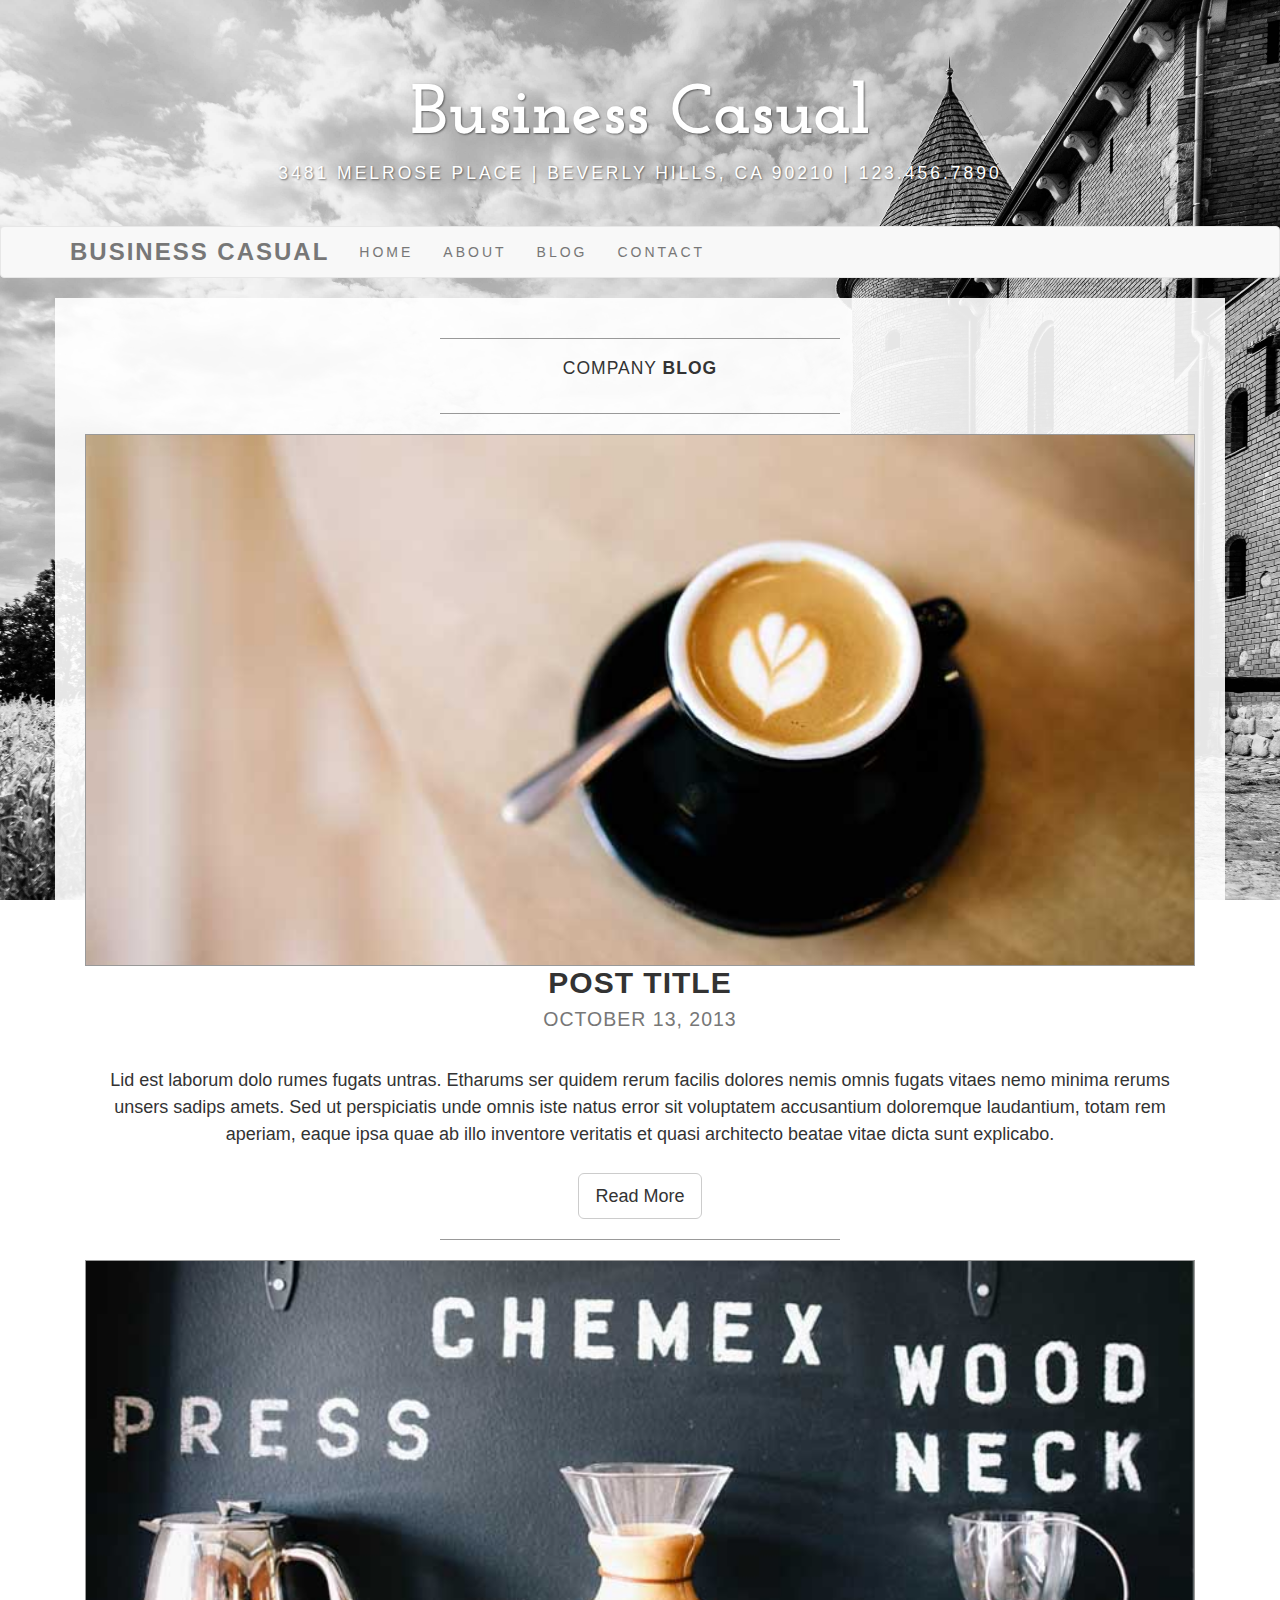
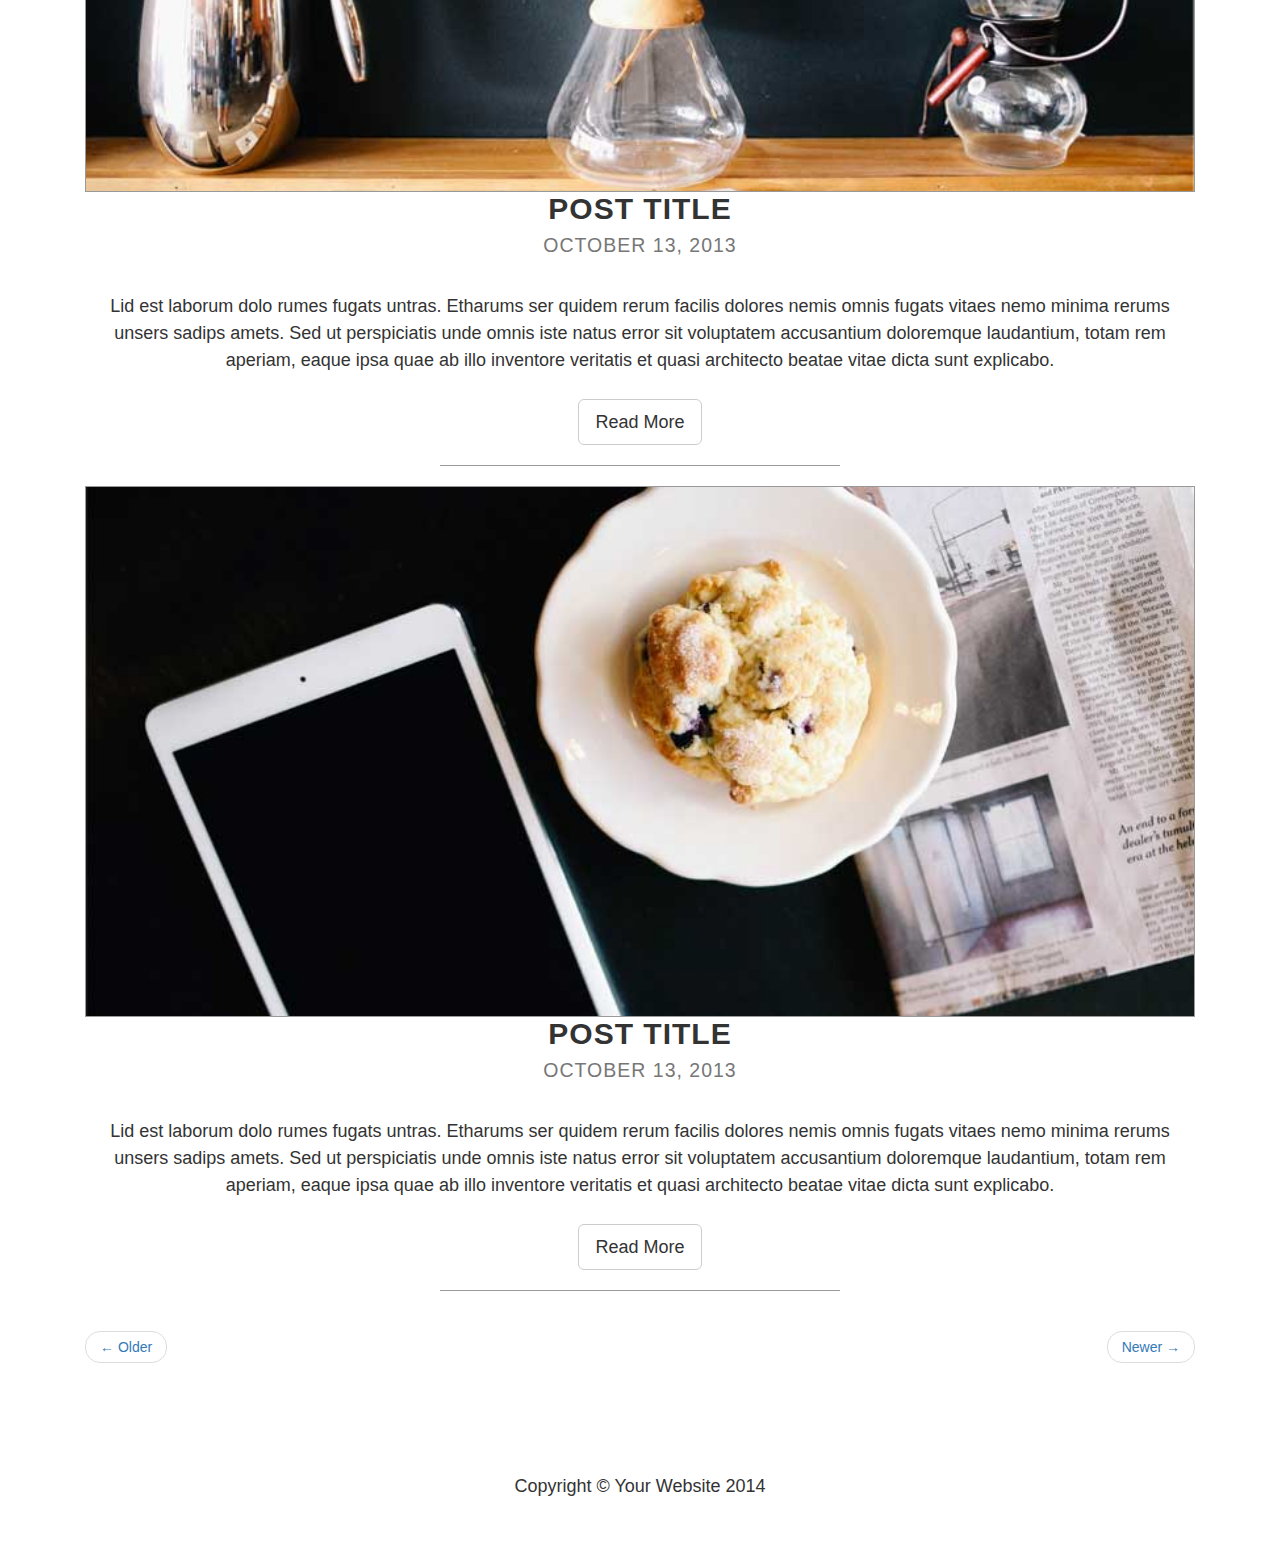
<file: blog.html>
<!DOCTYPE html>
<html lang="en">

<head>

    <meta charset="utf-8">
    <meta http-equiv="X-UA-Compatible" content="IE=edge">
    <meta name="viewport" content="width=device-width, initial-scale=1">
    <meta name="description" content="">
    <meta name="author" content="">

    <title>Blog - Business Casual - Start Bootstrap Theme</title>

    <!-- Bootstrap Core CSS -->
    <link href="css/bootstrap.min.css" rel="stylesheet">

    <!-- Custom CSS -->
    <link href="css/business-casual.css" rel="stylesheet">

    <!-- Fonts -->
    <link href="http://fonts.googleapis.com/css?family=Open+Sans:300italic,400italic,600italic,700italic,800italic,400,300,600,700,800" rel="stylesheet" type="text/css">
    <link href="http://fonts.googleapis.com/css?family=Josefin+Slab:100,300,400,600,700,100italic,300italic,400italic,600italic,700italic" rel="stylesheet" type="text/css">

    <!-- HTML5 Shim and Respond.js IE8 support of HTML5 elements and media queries -->
    <!-- WARNING: Respond.js doesn't work if you view the page via file:// -->
    <!--[if lt IE 9]>
        <script src="https://oss.maxcdn.com/libs/html5shiv/3.7.0/html5shiv.js"></script>
        <script src="https://oss.maxcdn.com/libs/respond.js/1.4.2/respond.min.js"></script>
    <![endif]-->

</head>

<body>

    <div class="brand">Business Casual</div>
    <div class="address-bar">3481 Melrose Place | Beverly Hills, CA 90210 | 123.456.7890</div>

    <!-- Navigation -->
    <nav class="navbar navbar-default" role="navigation">
        <div class="container">
            <!-- Brand and toggle get grouped for better mobile display -->
            <div class="navbar-header">
                <button type="button" class="navbar-toggle" data-toggle="collapse" data-target="#bs-example-navbar-collapse-1">
                    <span class="sr-only">Toggle navigation</span>
                    <span class="icon-bar"></span>
                    <span class="icon-bar"></span>
                    <span class="icon-bar"></span>
                </button>
                <!-- navbar-brand is hidden on larger screens, but visible when the menu is collapsed -->
                <a class="navbar-brand" href="index.html">Business Casual</a>
            </div>
            <!-- Collect the nav links, forms, and other content for toggling -->
            <div class="collapse navbar-collapse" id="bs-example-navbar-collapse-1">
                <ul class="nav navbar-nav">
                    <li>
                        <a href="index.html">Home</a>
                    </li>
                    <li>
                        <a href="about.html">About</a>
                    </li>
                    <li>
                        <a href="blog.html">Blog</a>
                    </li>
                    <li>
                        <a href="contact.html">Contact</a>
                    </li>
                </ul>
            </div>
            <!-- /.navbar-collapse -->
        </div>
        <!-- /.container -->
    </nav>

    <div class="container">

        <div class="row">
            <div class="box">
                <div class="col-lg-12">
                    <hr>
                    <h2 class="intro-text text-center">Company
                        <strong>blog</strong>
                    </h2>
                    <hr>
                </div>
                <div class="col-lg-12 text-center">
                    <img class="img-responsive img-border img-full" src="img/slide-1.jpg" alt="">
                    <h2>Post Title
                        <br>
                        <small>October 13, 2013</small>
                    </h2>
                    <p>Lid est laborum dolo rumes fugats untras. Etharums ser quidem rerum facilis dolores nemis omnis fugats vitaes nemo minima rerums unsers sadips amets. Sed ut perspiciatis unde omnis iste natus error sit voluptatem accusantium doloremque laudantium, totam rem aperiam, eaque ipsa quae ab illo inventore veritatis et quasi architecto beatae vitae dicta sunt explicabo.</p>
                    <a href="#" class="btn btn-default btn-lg">Read More</a>
                    <hr>
                </div>
                <div class="col-lg-12 text-center">
                    <img class="img-responsive img-border img-full" src="img/slide-2.jpg" alt="">
                    <h2>Post Title
                        <br>
                        <small>October 13, 2013</small>
                    </h2>
                    <p>Lid est laborum dolo rumes fugats untras. Etharums ser quidem rerum facilis dolores nemis omnis fugats vitaes nemo minima rerums unsers sadips amets. Sed ut perspiciatis unde omnis iste natus error sit voluptatem accusantium doloremque laudantium, totam rem aperiam, eaque ipsa quae ab illo inventore veritatis et quasi architecto beatae vitae dicta sunt explicabo.</p>
                    <a href="#" class="btn btn-default btn-lg">Read More</a>
                    <hr>
                </div>
                <div class="col-lg-12 text-center">
                    <img class="img-responsive img-border img-full" src="img/slide-3.jpg" alt="">
                    <h2>Post Title
                        <br>
                        <small>October 13, 2013</small>
                    </h2>
                    <p>Lid est laborum dolo rumes fugats untras. Etharums ser quidem rerum facilis dolores nemis omnis fugats vitaes nemo minima rerums unsers sadips amets. Sed ut perspiciatis unde omnis iste natus error sit voluptatem accusantium doloremque laudantium, totam rem aperiam, eaque ipsa quae ab illo inventore veritatis et quasi architecto beatae vitae dicta sunt explicabo.</p>
                    <a href="#" class="btn btn-default btn-lg">Read More</a>
                    <hr>
                </div>
                <div class="col-lg-12 text-center">
                    <ul class="pager">
                        <li class="previous"><a href="#">&larr; Older</a>
                        </li>
                        <li class="next"><a href="#">Newer &rarr;</a>
                        </li>
                    </ul>
                </div>
            </div>
        </div>

    </div>
    <!-- /.container -->

    <footer>
        <div class="container">
            <div class="row">
                <div class="col-lg-12 text-center">
                    <p>Copyright &copy; Your Website 2014</p>
                </div>
            </div>
        </div>
    </footer>

    <!-- jQuery -->
    <script src="js/jquery.js"></script>

    <!-- Bootstrap Core JavaScript -->
    <script src="js/bootstrap.min.js"></script>

</body>

</html>
</file>
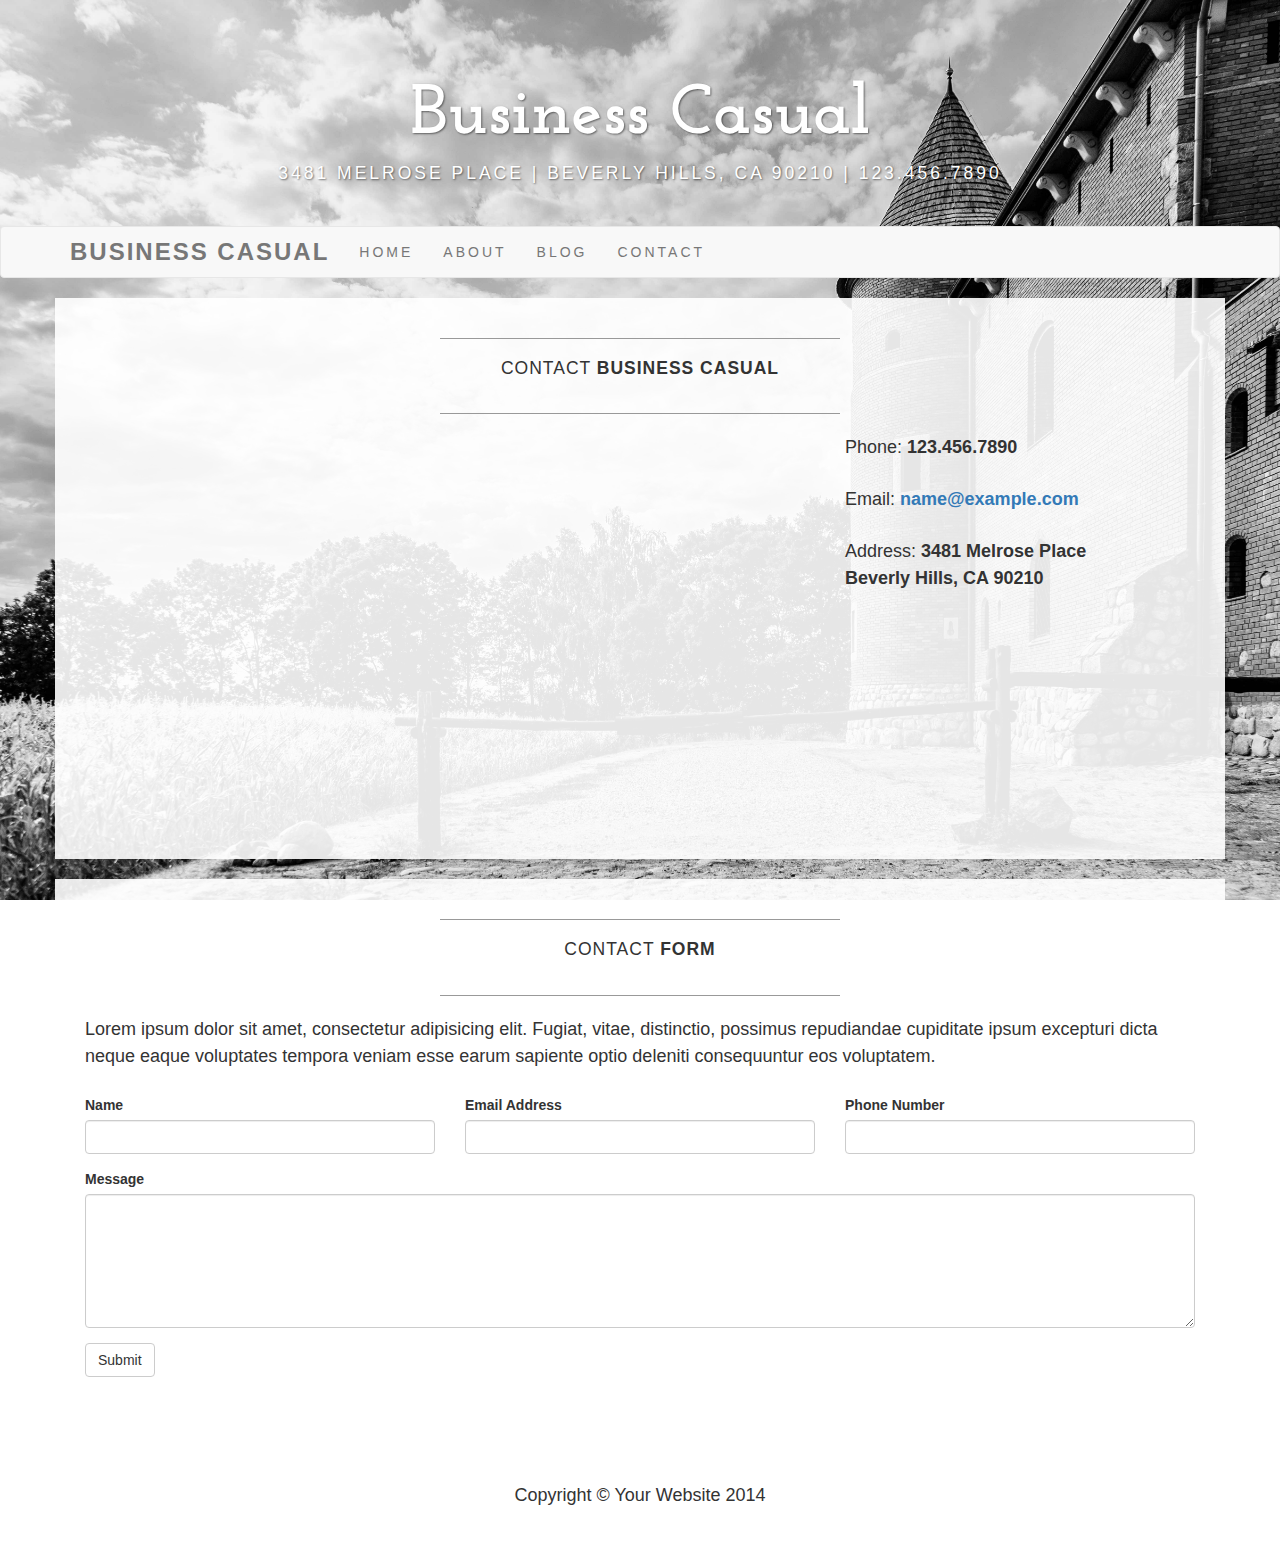
<file: contact.html>
<!DOCTYPE html>
<html lang="en">

<head>

    <meta charset="utf-8">
    <meta http-equiv="X-UA-Compatible" content="IE=edge">
    <meta name="viewport" content="width=device-width, initial-scale=1">
    <meta name="description" content="">
    <meta name="author" content="">

    <title>Contact - Business Casual - Start Bootstrap Theme</title>

    <!-- Bootstrap Core CSS -->
    <link href="css/bootstrap.min.css" rel="stylesheet">

    <!-- Custom CSS -->
    <link href="css/business-casual.css" rel="stylesheet">

    <!-- Fonts -->
    <link href="http://fonts.googleapis.com/css?family=Open+Sans:300italic,400italic,600italic,700italic,800italic,400,300,600,700,800" rel="stylesheet" type="text/css">
    <link href="http://fonts.googleapis.com/css?family=Josefin+Slab:100,300,400,600,700,100italic,300italic,400italic,600italic,700italic" rel="stylesheet" type="text/css">

    <!-- HTML5 Shim and Respond.js IE8 support of HTML5 elements and media queries -->
    <!-- WARNING: Respond.js doesn't work if you view the page via file:// -->
    <!--[if lt IE 9]>
        <script src="https://oss.maxcdn.com/libs/html5shiv/3.7.0/html5shiv.js"></script>
        <script src="https://oss.maxcdn.com/libs/respond.js/1.4.2/respond.min.js"></script>
    <![endif]-->

</head>

<body>

    <div class="brand">Business Casual</div>
    <div class="address-bar">3481 Melrose Place | Beverly Hills, CA 90210 | 123.456.7890</div>

    <!-- Navigation -->
    <nav class="navbar navbar-default" role="navigation">
        <div class="container">
            <!-- Brand and toggle get grouped for better mobile display -->
            <div class="navbar-header">
                <button type="button" class="navbar-toggle" data-toggle="collapse" data-target="#bs-example-navbar-collapse-1">
                    <span class="sr-only">Toggle navigation</span>
                    <span class="icon-bar"></span>
                    <span class="icon-bar"></span>
                    <span class="icon-bar"></span>
                </button>
                <!-- navbar-brand is hidden on larger screens, but visible when the menu is collapsed -->
                <a class="navbar-brand" href="index.html">Business Casual</a>
            </div>
            <!-- Collect the nav links, forms, and other content for toggling -->
            <div class="collapse navbar-collapse" id="bs-example-navbar-collapse-1">
                <ul class="nav navbar-nav">
                    <li>
                        <a href="index.html">Home</a>
                    </li>
                    <li>
                        <a href="about.html">About</a>
                    </li>
                    <li>
                        <a href="blog.html">Blog</a>
                    </li>
                    <li>
                        <a href="contact.html">Contact</a>
                    </li>
                </ul>
            </div>
            <!-- /.navbar-collapse -->
        </div>
        <!-- /.container -->
    </nav>

    <div class="container">

        <div class="row">
            <div class="box">
                <div class="col-lg-12">
                    <hr>
                    <h2 class="intro-text text-center">Contact
                        <strong>business casual</strong>
                    </h2>
                    <hr>
                </div>
                <div class="col-md-8">
                    <!-- Embedded Google Map using an iframe - to select your location find it on Google maps and paste the link as the iframe src. If you want to use the Google Maps API instead then have at it! -->
                    <iframe width="100%" height="400" frameborder="0" scrolling="no" marginheight="0" marginwidth="0" src="http://maps.google.com/maps?hl=en&amp;ie=UTF8&amp;ll=37.0625,-95.677068&amp;spn=56.506174,79.013672&amp;t=m&amp;z=4&amp;output=embed"></iframe>
                </div>
                <div class="col-md-4">
                    <p>Phone:
                        <strong>123.456.7890</strong>
                    </p>
                    <p>Email:
                        <strong><a href="mailto:name@example.com">name@example.com</a></strong>
                    </p>
                    <p>Address:
                        <strong>3481 Melrose Place
                            <br>Beverly Hills, CA 90210</strong>
                    </p>
                </div>
                <div class="clearfix"></div>
            </div>
        </div>

        <div class="row">
            <div class="box">
                <div class="col-lg-12">
                    <hr>
                    <h2 class="intro-text text-center">Contact
                        <strong>form</strong>
                    </h2>
                    <hr>
                    <p>Lorem ipsum dolor sit amet, consectetur adipisicing elit. Fugiat, vitae, distinctio, possimus repudiandae cupiditate ipsum excepturi dicta neque eaque voluptates tempora veniam esse earum sapiente optio deleniti consequuntur eos voluptatem.</p>
                    <form role="form">
                        <div class="row">
                            <div class="form-group col-lg-4">
                                <label>Name</label>
                                <input type="text" class="form-control">
                            </div>
                            <div class="form-group col-lg-4">
                                <label>Email Address</label>
                                <input type="email" class="form-control">
                            </div>
                            <div class="form-group col-lg-4">
                                <label>Phone Number</label>
                                <input type="tel" class="form-control">
                            </div>
                            <div class="clearfix"></div>
                            <div class="form-group col-lg-12">
                                <label>Message</label>
                                <textarea class="form-control" rows="6"></textarea>
                            </div>
                            <div class="form-group col-lg-12">
                                <input type="hidden" name="save" value="contact">
                                <button type="submit" class="btn btn-default">Submit</button>
                            </div>
                        </div>
                    </form>
                </div>
            </div>
        </div>

    </div>
    <!-- /.container -->

    <footer>
        <div class="container">
            <div class="row">
                <div class="col-lg-12 text-center">
                    <p>Copyright &copy; Your Website 2014</p>
                </div>
            </div>
        </div>
    </footer>

    <!-- jQuery -->
    <script src="js/jquery.js"></script>

    <!-- Bootstrap Core JavaScript -->
    <script src="js/bootstrap.min.js"></script>

</body>

</html>
</file>
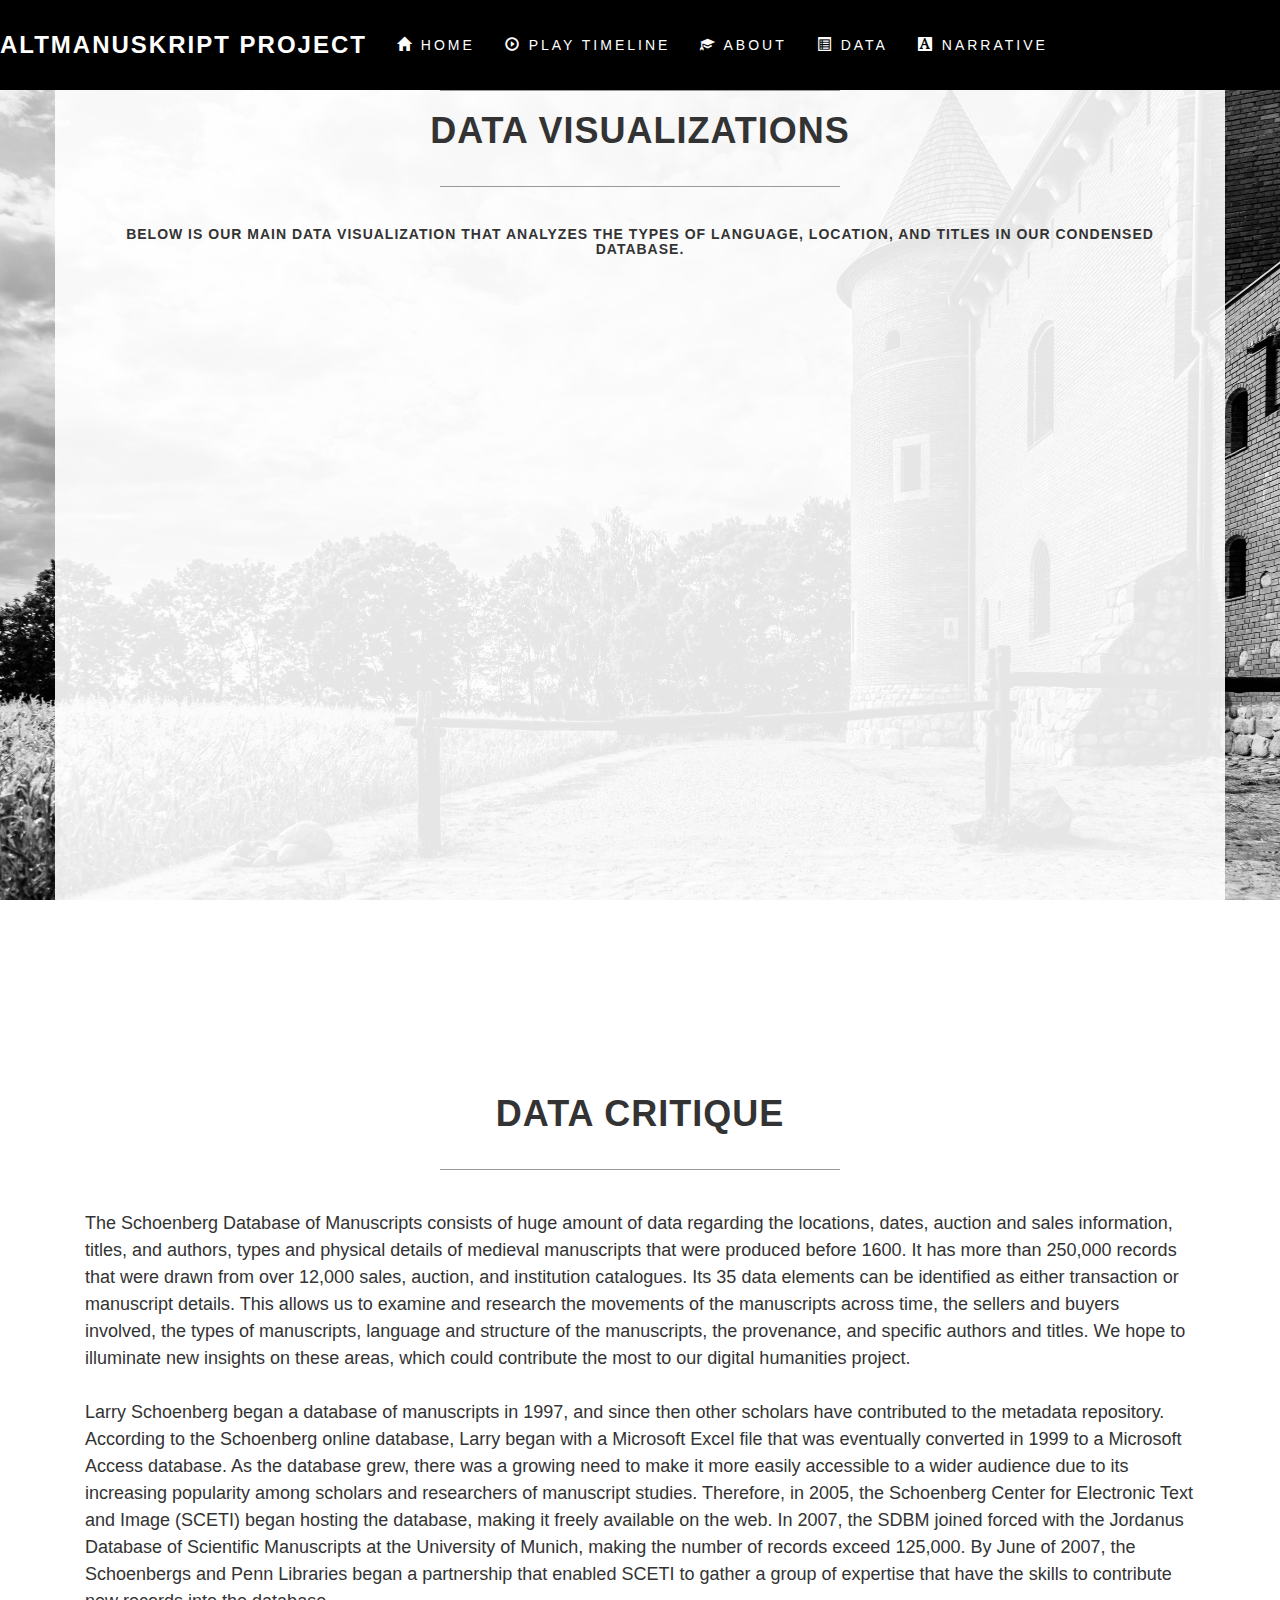
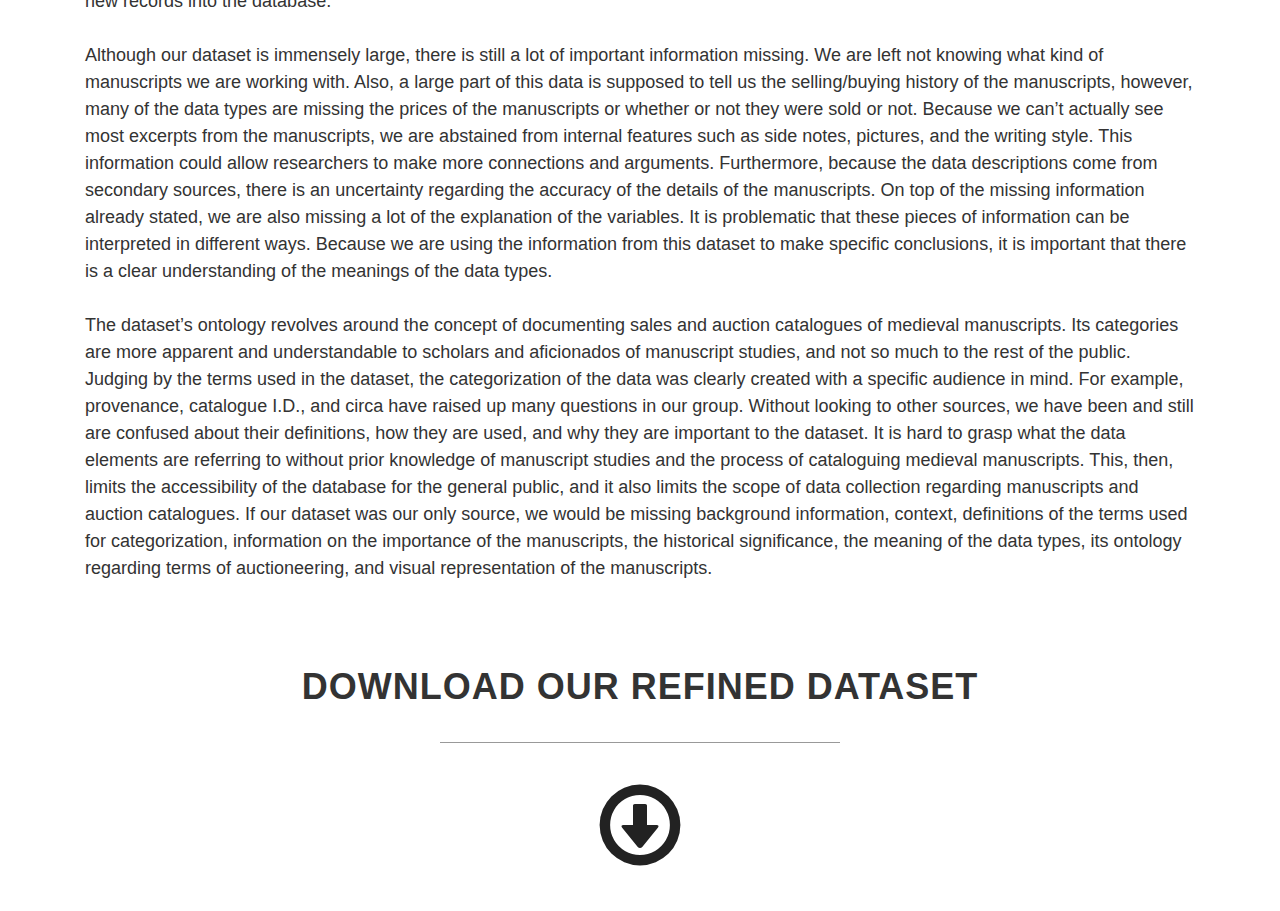
<file: data.html>
<!DOCTYPE html>
<html lang="en">

<head>

    <meta charset="utf-8">
    <meta http-equiv="X-UA-Compatible" content="IE=edge">
    <meta name="viewport" content="width=device-width, initial-scale=1">
    <meta name="description" content="">
    <meta name="author" content="">

    <title>Data</title>

    <!-- Bootstrap Core CSS -->
    <link href="css/bootstrap.css" rel="stylesheet">

    <!-- Custom CSS -->
    <link href="css/business-casual.css" rel="stylesheet">

    <!-- Fonts -->
    <link href="http://fonts.googleapis.com/css?family=Open+Sans:300italic,400italic,600italic,700italic,800italic,400,300,600,700,800" rel="stylesheet" type="text/css">
    <link href="http://fonts.googleapis.com/css?family=Josefin+Slab:100,300,400,600,700,100italic,300italic,400italic,600italic,700italic" rel="stylesheet" type="text/css">

    <!-- HTML5 Shim and Respond.js IE8 support of HTML5 elements and media queries -->
    <!-- WARNING: Respond.js doesn't work if you view the page via file:// -->
    <!--[if lt IE 9]>
        <script src="https://oss.maxcdn.com/libs/html5shiv/3.7.0/html5shiv.js"></script>
        <script src="https://oss.maxcdn.com/libs/respond.js/1.4.2/respond.min.js"></script>
    <![endif]-->

</head>

<body>

    <!-- Navigation -->
    <nav id="header" class="navbar navbar-fixed-top">
        <div id="header-container" class="container navbar-container">
            <div class="navbar-header">
                <button type="button" class="navbar-toggle collapsed" data-toggle="collapse" data-target="#navbar" aria-expanded="false" aria-controls="navbar">
                    <span class="sr-only">Toggle navigation</span>
                    <span class="glyphicon glyphicon-align-justify" style="font-size:2em"></span>

                </button>
                <a id="brand" class="navbar-brand" href="#">AltManuskript Project</a>
            </div>
            <div id="navbar" class="collapse navbar-collapse">
                <ul class="nav navbar-nav">
                    <li class="active"><a href="index.html"><span class="glyphicon glyphicon-home"></span> Home</a></li>
                    <li><a href="timeline.html"><span class="glyphicon glyphicon-play-circle"></span> Play Timeline</a></li>
                    <li><a href="about.html"><span class="glyphicon glyphicon-education"></span> About</a></li>
                    <li><a href="data.html"><span class="glyphicon glyphicon-list-alt"></span> Data</a></li>
                    <li><a href="narrative.html"><span class="glyphicon glyphicon-text-background"></span> Narrative</a></li>

                </ul>
            </div><!-- /.nav-collapse -->
        </div><!-- /.container -->
    </nav><!-- /.navbar -->



    <div class="container">

        <div class="row">
            <div class="box">
                <div class="col-lg-12">
                    <hr>
                    <h1 class="text-center">
                        <strong>Data Visualizations</strong>
                    </h1>
                    <hr>
                    <br>
                    <h5 class="text-center">
                      Below is our main data visualization that analyzes the types of language, location, and titles in our condensed database.
                    </h5>

                </div>
                <br>
                <div class="col-lg-12">
                  <div style="display:inline; text-align:center">
                      <script type='text/javascript' src='https://public.tableau.com/javascripts/api/viz_v1.js'></script><div class='tableauPlaceholder' style='width: 654px; height: 742px; margin:auto;'><noscript><a href='#'><img alt='Medieval Manuscripts of German Origin ' src='https:&#47;&#47;public.tableau.com&#47;static&#47;images&#47;Ma&#47;MainViz&#47;Dashboard1&#47;1_rss.png' style='border: none' /></a></noscript><object class='tableauViz' width='654' height='742' style='display:none;'><param name='host_url' value='https%3A%2F%2Fpublic.tableau.com%2F' /> <param name='site_root' value='' /><param name='name' value='MainViz&#47;Dashboard1' /><param name='tabs' value='no' /><param name='toolbar' value='no' /><param name='static_image' value='https:&#47;&#47;public.tableau.com&#47;static&#47;images&#47;Ma&#47;MainViz&#47;Dashboard1&#47;1.png' /> <param name='animate_transition' value='yes' /><param name='display_static_image' value='yes' /><param name='display_spinner' value='yes' /><param name='display_overlay' value='yes' /><param name='display_count' value='yes' /><param name='showVizHome' value='no' /><param name='showTabs' value='y' /><param name='bootstrapWhenNotified' value='true' /></object></div>
                  </div>
                </div>

            </div>
        </div>

        <div class="row">
            <div class="box">
                <div class="col-lg-12">

                    <h1 class="text-center">
                        <strong>Data Critique</strong>
                    </h1>
                    <hr>
                </div>

                <div class="col-lg-12">
                  <br>
                <p>  The Schoenberg Database of Manuscripts consists of huge amount of data regarding the locations, dates, auction and sales information, titles, and authors, types and physical details of medieval manuscripts that were produced before 1600. It has more than 250,000 records that were drawn from over 12,000 sales, auction, and institution catalogues. Its 35 data elements can be identified as either transaction or manuscript details. This allows us to examine and research the movements of the manuscripts across time, the sellers and buyers involved, the types of manuscripts, language and structure of the manuscripts, the provenance, and specific authors and titles. We hope to illuminate new insights on these areas, which could contribute the most to our digital humanities project. <br> <br>
Larry Schoenberg began a database of manuscripts in 1997, and since then other scholars have contributed to the metadata repository. According to the Schoenberg online database, Larry began with a Microsoft Excel file that was eventually converted in 1999 to a Microsoft Access database. As the database grew, there was a growing need to make it more easily accessible to a wider audience due to its increasing popularity among scholars and researchers of manuscript studies. Therefore, in 2005, the Schoenberg Center for Electronic Text and Image (SCETI) began hosting the database, making it freely available on the web. In 2007, the SDBM joined forced with the Jordanus Database of Scientific Manuscripts at the University of Munich, making the number of records exceed 125,000. By June of 2007, the Schoenbergs and Penn Libraries began a partnership that enabled SCETI to gather a group of expertise that have the skills to contribute new records into the database. <br> <br>
Although our dataset is immensely large, there is still a lot of important information missing. We are left not knowing what kind of manuscripts we are working with. Also, a large part of this data is supposed to tell us the selling/buying history of the manuscripts, however, many of the data types are missing the prices of the manuscripts or whether or not they were sold or not. Because we can’t actually see most excerpts from the manuscripts, we are abstained from internal features such as side notes, pictures, and the writing style. This information could allow researchers to make more connections and arguments. Furthermore, because the data descriptions come from secondary sources, there is an uncertainty regarding the accuracy of the details of the manuscripts. On top of the missing information already stated, we are also missing a lot of the explanation of the variables. It is problematic that these pieces of information can be interpreted in different ways. Because we are using the information from this dataset to make specific conclusions, it is important that there is a clear understanding of the meanings of the data types. <br> <br>
The dataset’s ontology revolves around the concept of documenting sales and auction catalogues of medieval manuscripts. Its categories are more apparent and understandable to scholars and aficionados of manuscript studies, and not so much to the rest of the public. Judging by the terms used in the dataset, the categorization of the data was clearly created with a specific audience in mind. For example, provenance, catalogue I.D., and circa have raised up many questions in our group. Without looking to other sources, we have been and still are confused about their definitions, how they are used, and why they are important to the dataset. It is hard to grasp what the data elements are referring to without prior knowledge of manuscript studies and the process of cataloguing medieval manuscripts. This, then, limits the accessibility of the database for the general public, and it also limits the scope of data collection regarding manuscripts and auction catalogues. If our dataset was our only source, we would be missing background information, context, definitions of the terms used for categorization, information on the importance of the manuscripts, the historical significance, the meaning of the data types, its ontology regarding terms of auctioneering, and visual representation of the manuscripts.
</p>
                </div>
                <div class="clearfix"></div>
            </div>
        </div>


        <div class="row">
            <div class="box">
                <div class="col-lg-12">

                    <h1 class="text-center">
                        <strong>Download our Refined Dataset</strong>
                    </h1>
                    <hr>
                </div>

                <div class="col-lg-12">
                  <br>
                  <div style="text-align:center">

                  <a href="SchoenbergSet.xlsx" style="text-align:center;"> <span class="glyphicon glyphicon-download" style="color:#222; font-size:6em"></span>
                    <br>
                  </div>
                </div>
                <div class="clearfix"></div>
            </div>
        </div>


    <!-- /.container -->



    <!-- jQuery -->
    <script src="js/jquery.js"></script>

    <!-- Bootstrap Core JavaScript -->
    <script src="js/bootstrap.min.js"></script>

</body>


<script src="js/jquery.js"></script>

<!-- Bootstrap Core JavaScript -->
<script src="js/bootstrap.min.js"></script>

<!-- Script to Activate the Carousel -->
<script>
$('.carousel').carousel({
    interval: 5000 //changes the speed
})
</script>

<script>
$(document).ready(function(){

/**
 * This object controls the nav bar. Implement the add and remove
 * action over the elements of the nav bar that we want to change.
 *
 * @type {{flagAdd: boolean, elements: string[], add: Function, remove: Function}}
 */
var myNavBar = {

    flagAdd: true,

    elements: [],

    init: function (elements) {
        this.elements = elements;
    },

    add : function() {
        if(this.flagAdd) {
            for(var i=0; i < this.elements.length; i++) {
                document.getElementById(this.elements[i]).className += " fixed-theme";
            }
            this.flagAdd = false;
        }
    },

    remove: function() {
        for(var i=0; i < this.elements.length; i++) {
            document.getElementById(this.elements[i]).className =
                    document.getElementById(this.elements[i]).className.replace( /(?:^|\s)fixed-theme(?!\S)/g , '' );
        }
        this.flagAdd = true;
    }

};

/**
 * Init the object. Pass the object the array of elements
 * that we want to change when the scroll goes down
 */
myNavBar.init(  [
    "header",
    "header-container",
    "brand"
]);

/**
 * Function that manage the direction
 * of the scroll
 */
function offSetManager(){

    var yOffset = 0;
    var currYOffSet = window.pageYOffset;

    if(yOffset < currYOffSet) {
        myNavBar.add();
    }
    else if(currYOffSet == yOffset){
        myNavBar.remove();
    }

}

/**
 * bind to the document scroll detection
 */
window.onscroll = function(e) {
    offSetManager();
}

/**
 * We have to do a first detectation of offset because the page
 * could be load with scroll down set.
 */
offSetManager();
});
</script>

</html>
</file>
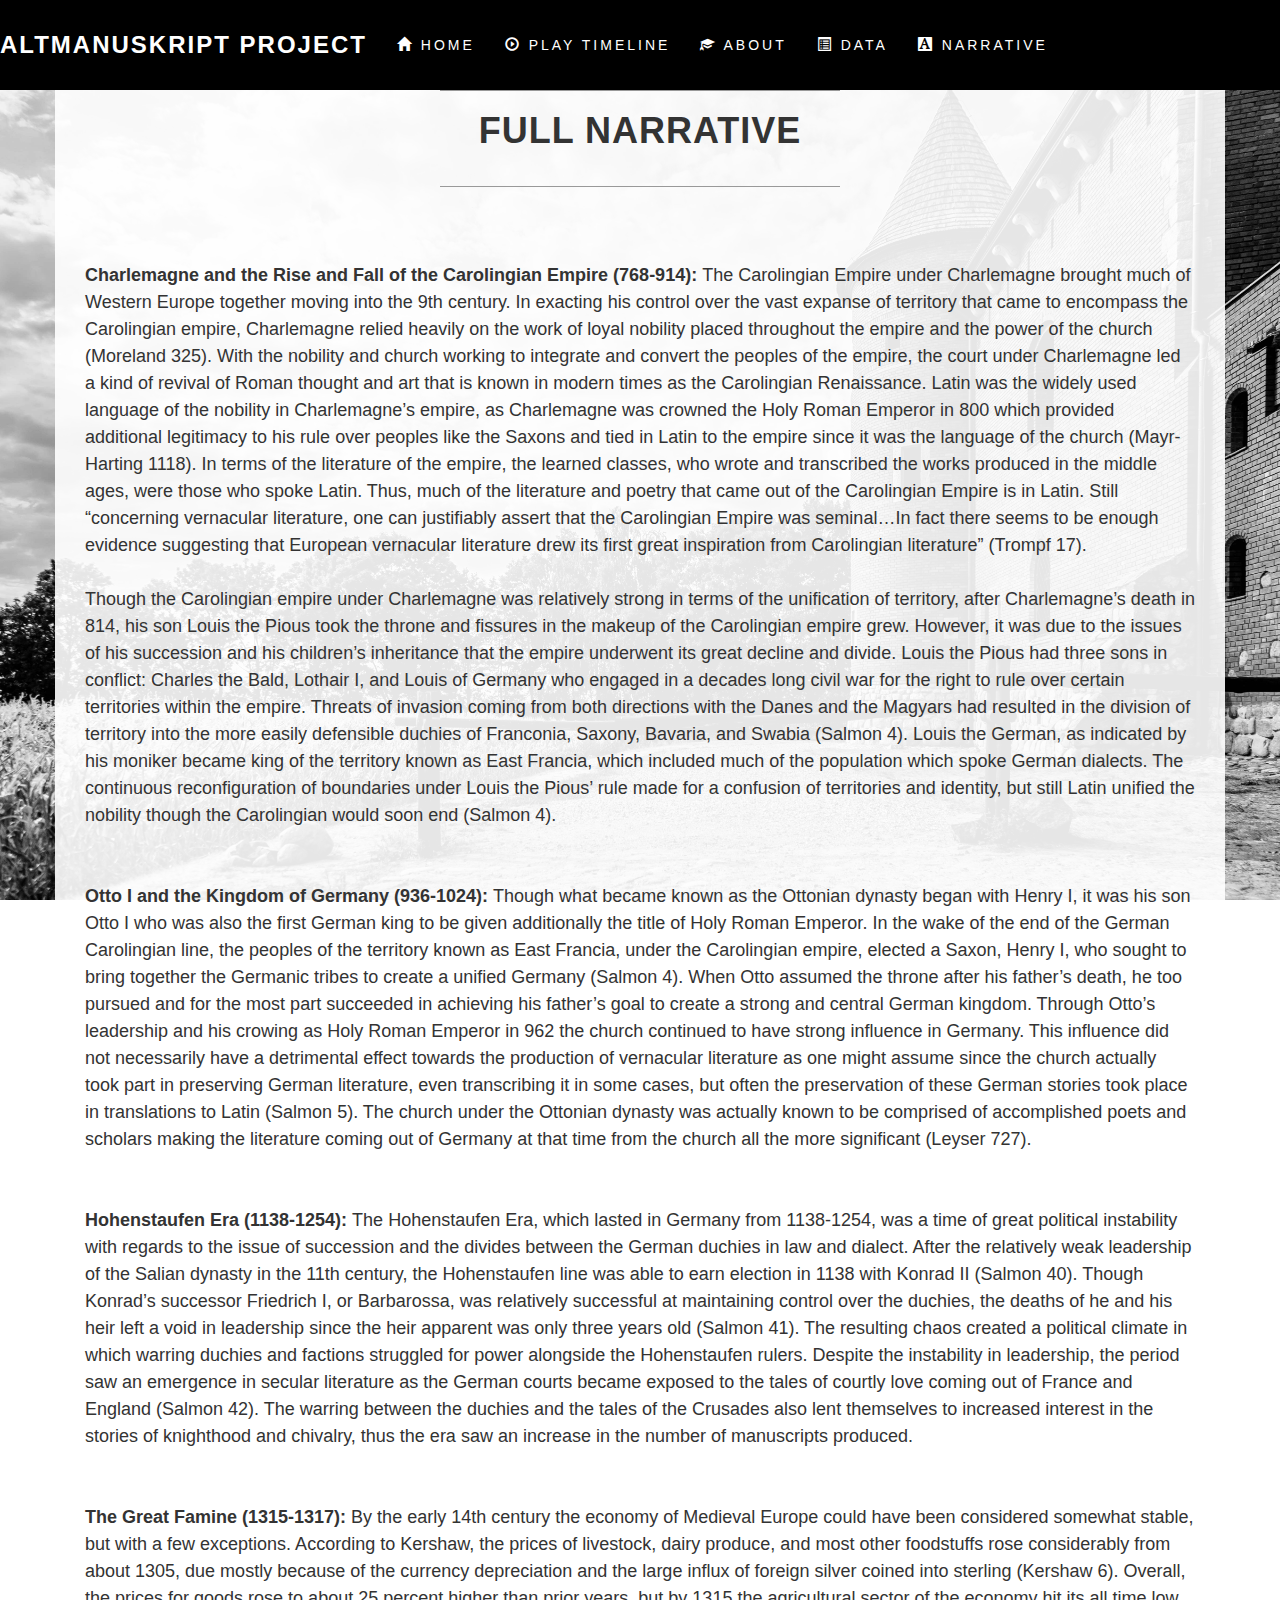
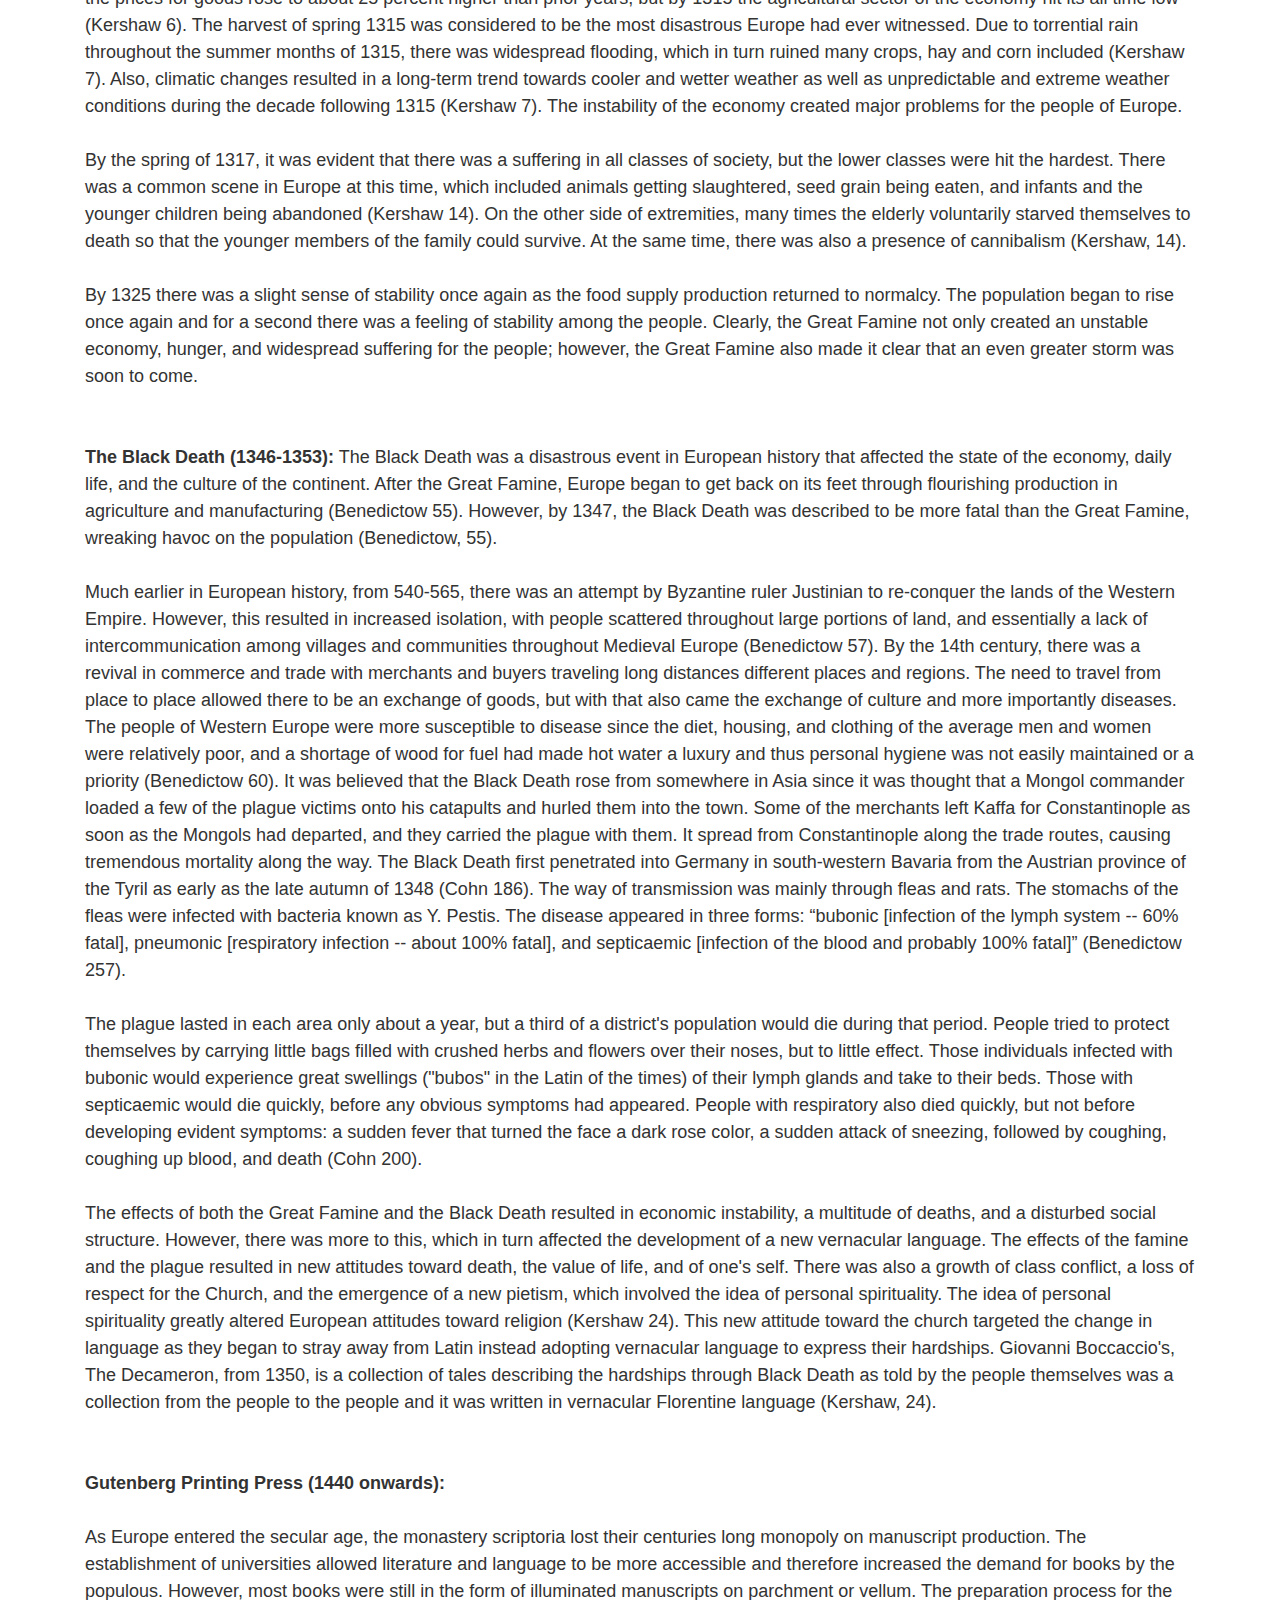
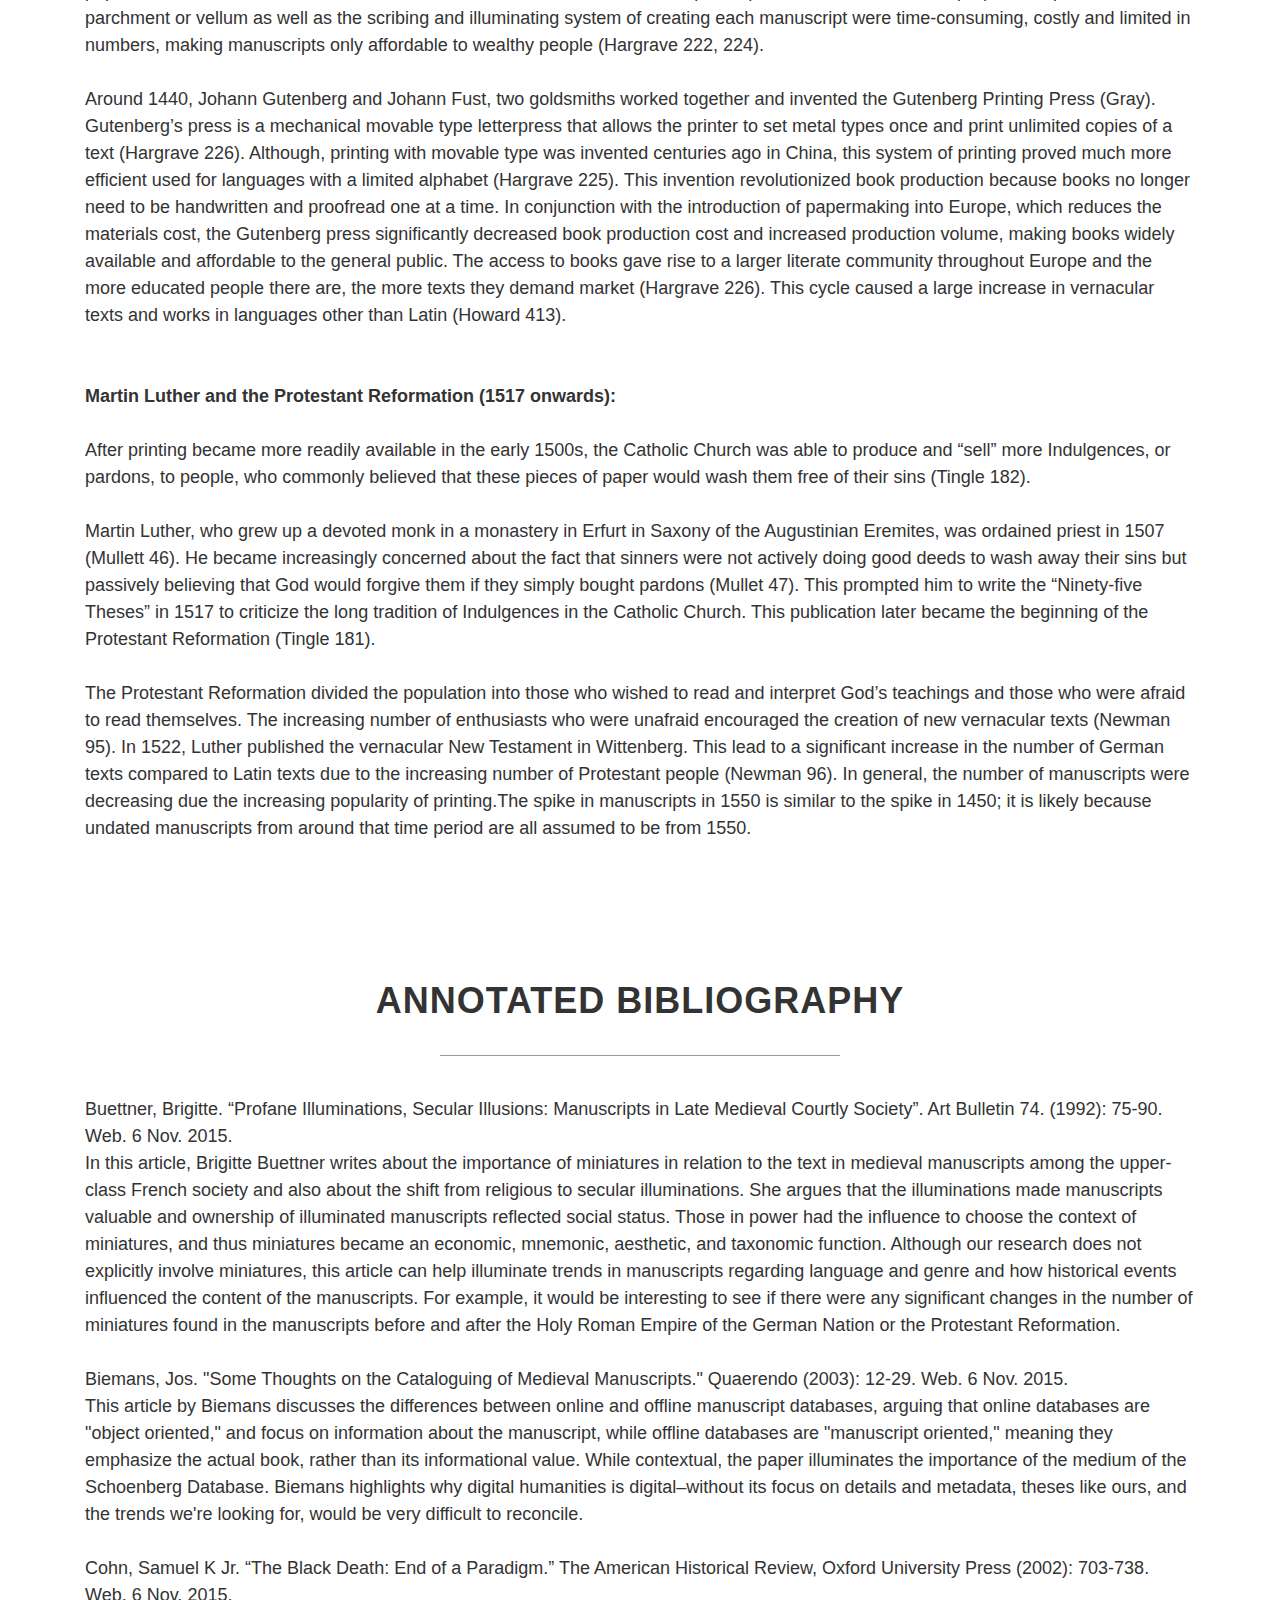
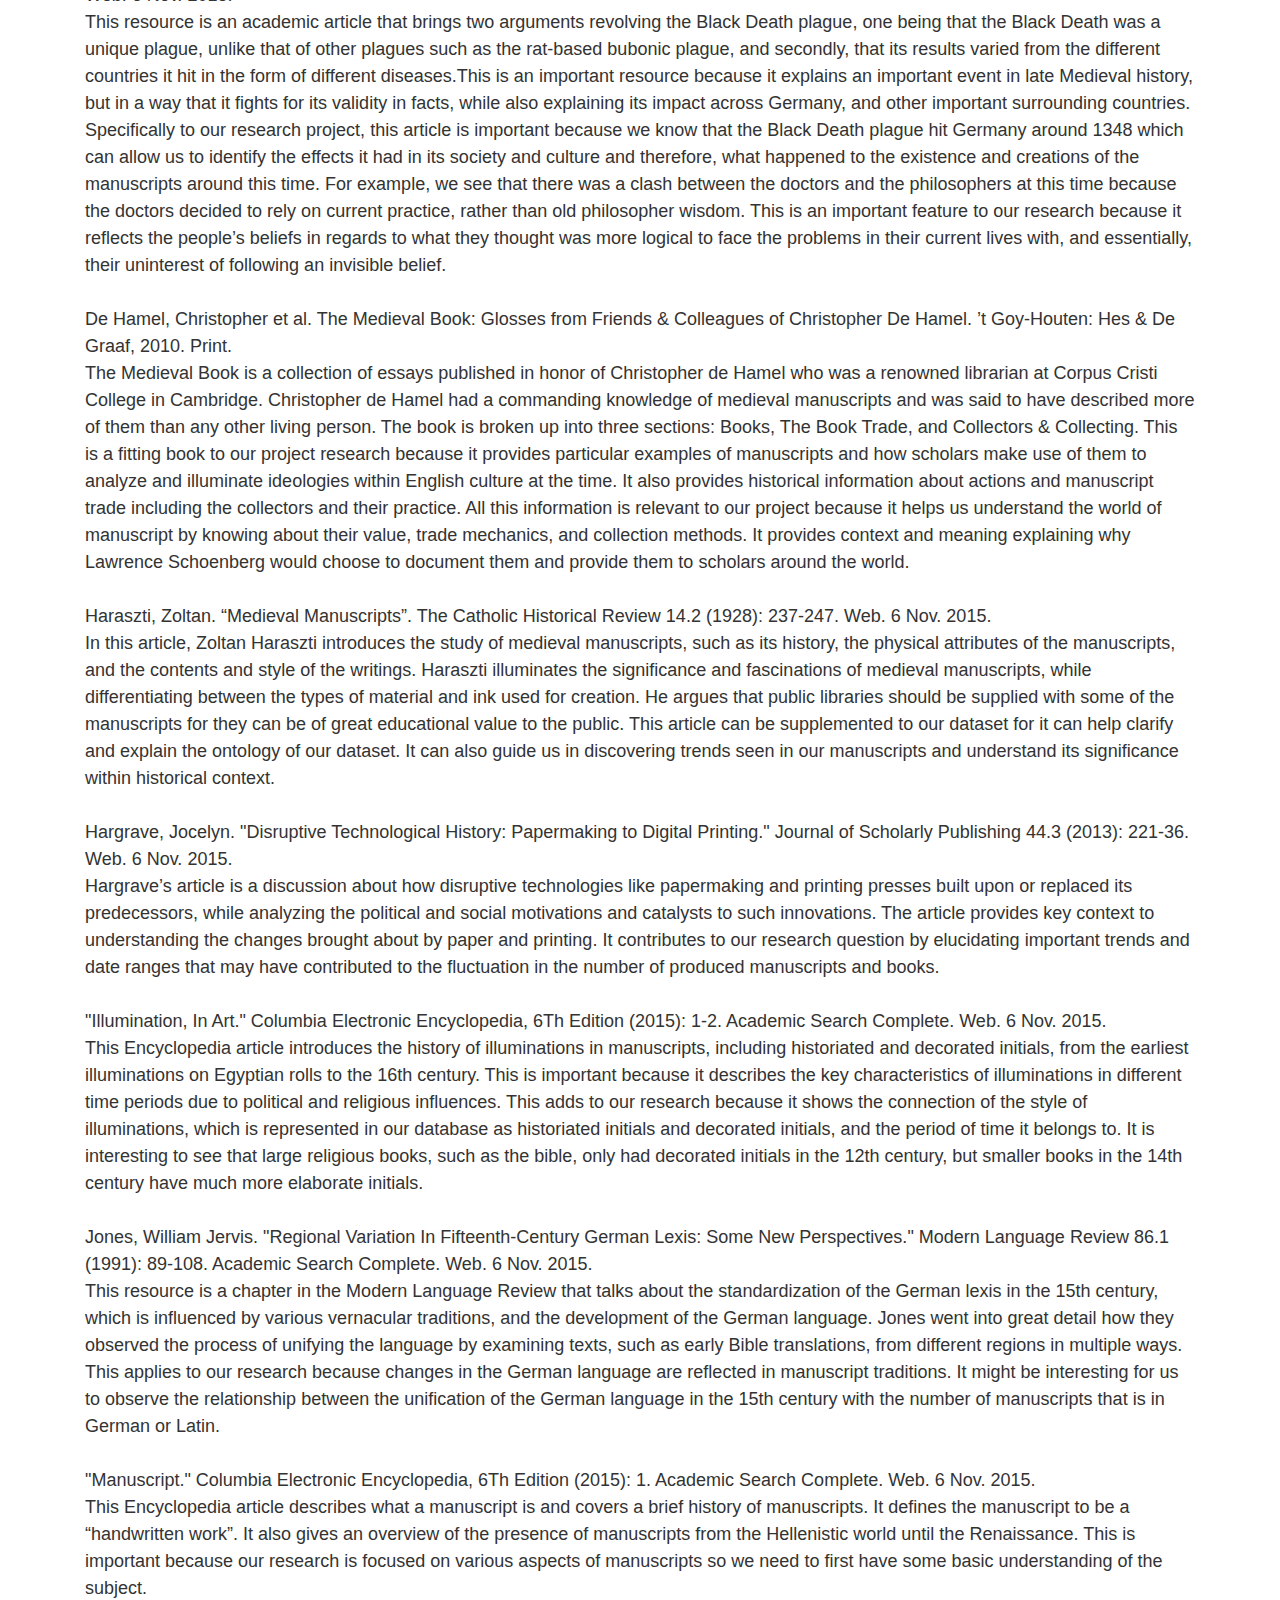
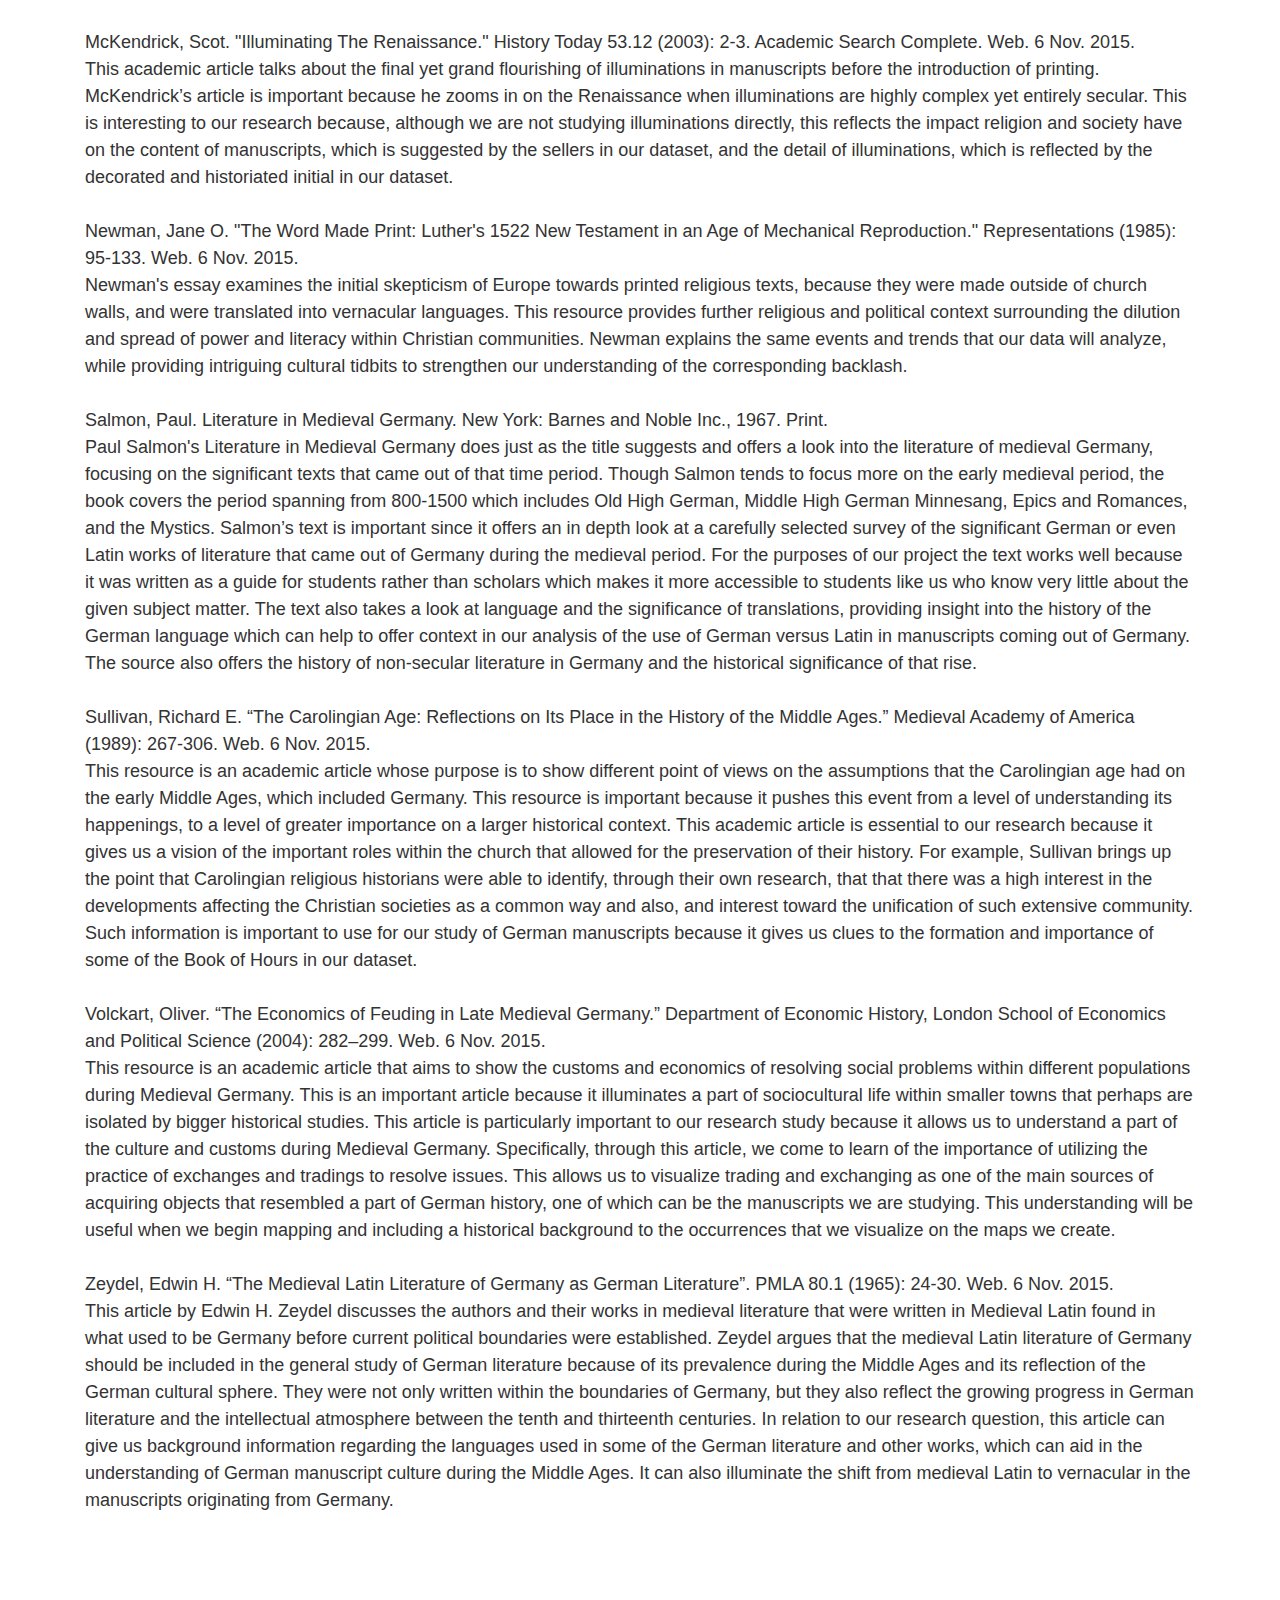
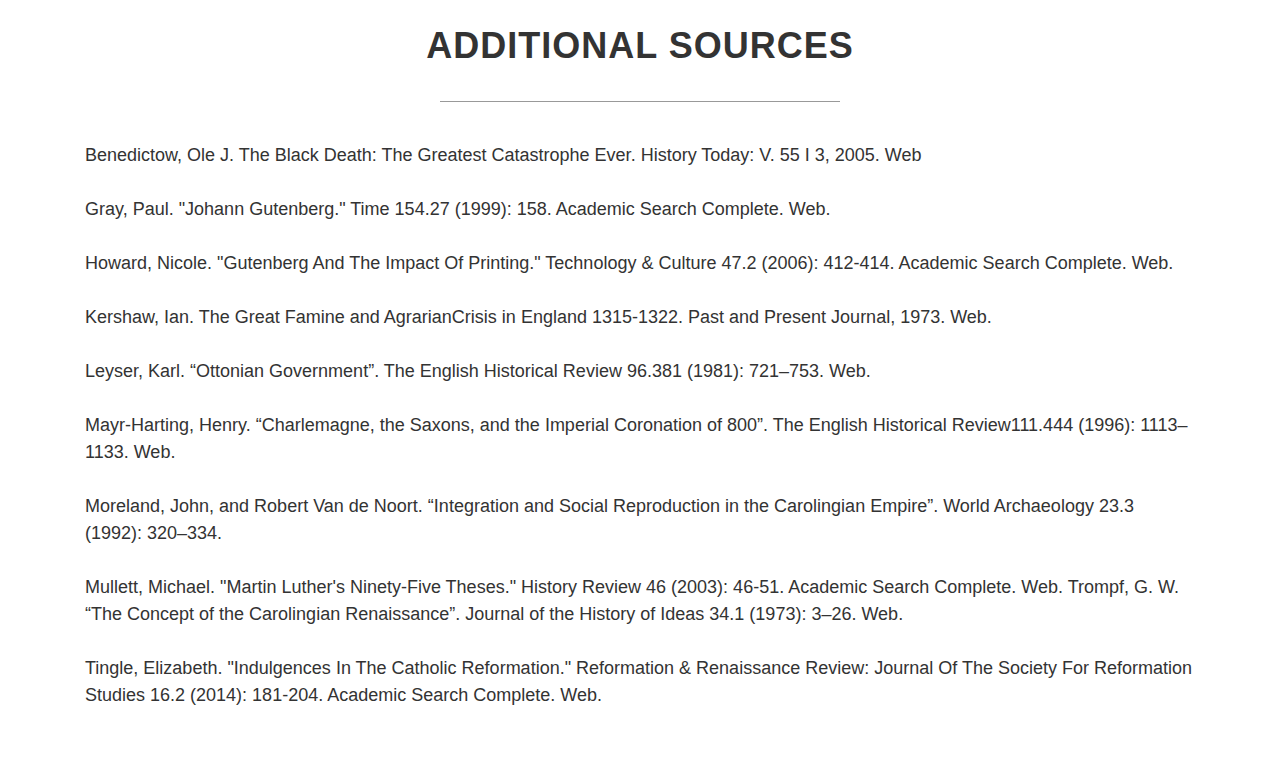
<file: narrative.html>
<!DOCTYPE html>
<html lang="en">

<head>

    <meta charset="utf-8">
    <meta http-equiv="X-UA-Compatible" content="IE=edge">
    <meta name="viewport" content="width=device-width, initial-scale=1">
    <meta name="description" content="">
    <meta name="author" content="">

    <title>Narrative</title>

    <!-- Bootstrap Core CSS -->
    <link href="css/bootstrap.css" rel="stylesheet">

    <!-- Custom CSS -->
    <link href="css/business-casual.css" rel="stylesheet">

    <!-- Fonts -->
    <link href="http://fonts.googleapis.com/css?family=Open+Sans:300italic,400italic,600italic,700italic,800italic,400,300,600,700,800" rel="stylesheet" type="text/css">
    <link href="http://fonts.googleapis.com/css?family=Josefin+Slab:100,300,400,600,700,100italic,300italic,400italic,600italic,700italic" rel="stylesheet" type="text/css">

    <!-- HTML5 Shim and Respond.js IE8 support of HTML5 elements and media queries -->
    <!-- WARNING: Respond.js doesn't work if you view the page via file:// -->
    <!--[if lt IE 9]>
        <script src="https://oss.maxcdn.com/libs/html5shiv/3.7.0/html5shiv.js"></script>
        <script src="https://oss.maxcdn.com/libs/respond.js/1.4.2/respond.min.js"></script>
    <![endif]-->

</head>

<body>

    <!-- Navigation -->
    <nav id="header" class="navbar navbar-fixed-top">
        <div id="header-container" class="container navbar-container">
            <div class="navbar-header">
                <button type="button" class="navbar-toggle collapsed" data-toggle="collapse" data-target="#navbar" aria-expanded="false" aria-controls="navbar">
                    <span class="sr-only">Toggle navigation</span>
                    <span class="glyphicon glyphicon-align-justify" style="font-size:2em"></span>

                </button>
                <a id="brand" class="navbar-brand" href="#">AltManuskript Project</a>
            </div>
            <div id="navbar" class="collapse navbar-collapse">
                <ul class="nav navbar-nav">
                    <li class="active"><a href="index.html"><span class="glyphicon glyphicon-home"></span> Home</a></li>
                    <li><a href="timeline.html"><span class="glyphicon glyphicon-play-circle"></span> Play Timeline</a></li>
                    <li><a href="about.html"><span class="glyphicon glyphicon-education"></span> About</a></li>
                    <li><a href="data.html"><span class="glyphicon glyphicon-list-alt"></span> Data</a></li>
                    <li><a href="narrative.html"><span class="glyphicon glyphicon-text-background"></span> Narrative</a></li>

                </ul>
            </div><!-- /.nav-collapse -->
        </div><!-- /.container -->
    </nav><!-- /.navbar -->



    <div class="container">

        <div class="row">
            <div class="box">
                <div class="col-lg-12">
                    <hr>
                    <h1 class="text-center">
                        <strong>Full Narrative</strong>
                    </h1>
                    <hr>
                    <br>
                    <h5 class="text-center">
                    </h5>

                </div>
                <br>
                <div class="col-lg-12">
                  <div style="display:inline; text-align:left">
                    <p>
                      <strong> Charlemagne and the Rise and Fall of the Carolingian Empire (768-914): </strong>
                      The Carolingian Empire under Charlemagne brought much of Western Europe together moving into the 9th century. In exacting his control over the vast expanse of territory that came to encompass the Carolingian empire, Charlemagne relied heavily on the work of loyal nobility placed throughout the empire and the power of the church (Moreland 325). With the nobility and church working to integrate and convert the peoples of the empire, the court under Charlemagne led a kind of revival of Roman thought and art that is known in modern times as the Carolingian Renaissance. Latin was the widely used language of the nobility in Charlemagne’s empire, as Charlemagne was crowned the Holy Roman Emperor in 800 which provided additional legitimacy to his rule over peoples like the Saxons and tied in Latin to the empire since it was the language of the church (Mayr-Harting 1118). In terms of the literature of the empire, the learned classes, who wrote and transcribed the works produced in the middle ages, were those who spoke Latin. Thus, much of the literature and poetry that came out of the Carolingian Empire is in Latin. Still “concerning vernacular literature, one can justifiably assert that the Carolingian Empire was seminal…In fact there seems to be enough evidence suggesting that European vernacular literature drew its first great inspiration from Carolingian literature” (Trompf 17).
  <br>     <br>                	Though the Carolingian empire under Charlemagne was relatively strong in terms of the unification of territory, after Charlemagne’s death in 814, his son Louis the Pious took the throne and fissures in the makeup of the Carolingian empire grew. However, it was due to the issues of his succession and his children’s inheritance that the empire underwent its great decline and divide. Louis the Pious had three sons in conflict: Charles the Bald, Lothair I, and Louis of Germany who engaged in a decades long civil war for the right to rule over certain territories within the empire. Threats of invasion coming from both directions with the Danes and the Magyars had resulted in the division of territory into the more easily defensible duchies of Franconia, Saxony, Bavaria, and Swabia (Salmon 4). Louis the German, as indicated by his moniker became king of the territory known as East Francia, which included much of the population which spoke German dialects. The continuous reconfiguration of boundaries under Louis the Pious’ rule made for a confusion of territories and identity, but still Latin unified the nobility though the Carolingian would soon end (Salmon 4).
<br><br><br>
                      <strong> Otto I and the Kingdom of Germany (936-1024): </strong>
                      	Though what became known as the Ottonian dynasty began with Henry I, it was his son Otto I who was also the first German king to be given additionally the title of Holy Roman Emperor. In the wake of the end of the German Carolingian line, the peoples of the territory known as East Francia, under the Carolingian empire, elected a Saxon, Henry I, who sought to bring together the Germanic tribes to create a unified Germany (Salmon 4). When Otto assumed the throne after his father’s death, he too pursued and for the most part succeeded in achieving his father’s goal to create a strong and central German kingdom. Through Otto’s leadership and his crowing as Holy Roman Emperor in 962 the church continued to have strong influence in Germany. This influence did not necessarily have a detrimental effect towards the production of vernacular literature as one might assume since the church actually took part in preserving German literature, even transcribing it in some cases, but often the preservation of these German stories took place in translations to Latin (Salmon 5). The church under the Ottonian dynasty was actually known to be comprised of accomplished poets and scholars making the literature coming out of Germany at that time from the church all the more significant (Leyser 727).
<br><br><br>
                      <strong> Hohenstaufen Era (1138-1254): </strong>
                      	The Hohenstaufen Era, which lasted in Germany from 1138-1254, was a time of great political instability with regards to the issue of succession and the divides between the German duchies in law and dialect. After the relatively weak leadership of the Salian dynasty in the 11th century, the Hohenstaufen line was able to earn election in 1138 with Konrad II (Salmon 40). Though Konrad’s successor Friedrich I, or Barbarossa, was relatively successful at maintaining control over the duchies, the deaths of he and his heir left a void in leadership since the heir apparent was only three years old (Salmon 41). The resulting chaos created a political climate in which warring duchies and factions struggled for power alongside the Hohenstaufen rulers. Despite the instability in leadership, the period saw an emergence in secular literature as the German courts became exposed to the tales of courtly love coming out of France and England (Salmon 42). The warring between the duchies and the tales of the Crusades also lent themselves to increased interest in the stories of knighthood and chivalry, thus the era saw an increase in the number of manuscripts produced.
<br><br><br>

                      <strong>The Great Famine (1315-1317):</strong>
                      By the early 14th century the economy of Medieval Europe could have been considered somewhat stable, but with a few exceptions. According to Kershaw, the prices of livestock, dairy produce, and most other foodstuffs rose considerably from about 1305, due mostly because of the currency depreciation and the large influx of foreign silver coined into sterling (Kershaw 6). Overall, the prices for goods rose to about 25 percent higher than prior years, but by 1315 the agricultural sector of the economy hit its all time low (Kershaw 6). The harvest of spring 1315 was considered to be the most disastrous Europe had ever witnessed. Due to torrential rain throughout the summer months of 1315, there was widespread flooding, which in turn ruined many crops, hay and corn included (Kershaw 7).  Also, climatic changes resulted in a long-term trend towards cooler and wetter weather as well as unpredictable and extreme weather conditions during the decade following 1315 (Kershaw 7). The instability of the economy created major problems for the people of Europe.
    <br> <br>                  By the spring of 1317, it was evident that there was a suffering in all classes of society, but the lower classes were hit the hardest. There was a common scene in Europe at this time, which included animals getting slaughtered, seed grain being eaten, and infants and the younger children being abandoned (Kershaw 14). On the other side of extremities, many times the elderly voluntarily starved themselves to death so that the younger members of the family could survive. At the same time, there was also a presence of cannibalism (Kershaw, 14).
      <br> <br>                By 1325 there was a slight sense of stability once again as the food supply production returned to normalcy. The population began to rise once again and for a second there was a feeling of stability among the people. Clearly, the Great Famine not only created an unstable economy, hunger, and widespread suffering for the people; however, the Great Famine also made it clear that an even greater storm was soon to come.
<br><br><br>
                      <strong>The Black Death (1346-1353):</strong>
                      The Black Death was a disastrous event in European history that affected the state of the economy, daily life, and the culture of the continent. After the Great Famine, Europe began to get back on its feet through flourishing production in agriculture and manufacturing (Benedictow 55). However, by 1347, the Black Death was described to be more fatal than the Great Famine, wreaking havoc on the population (Benedictow, 55).
    <br>  <br>                 Much earlier in European history, from 540-565, there was an attempt by Byzantine ruler Justinian to re-conquer the lands of the Western Empire. However, this resulted in increased isolation, with people scattered throughout large portions of land, and essentially a lack of intercommunication among villages and communities throughout Medieval Europe (Benedictow 57). By the 14th century, there was a revival in commerce and trade with merchants and buyers traveling long distances different places and regions. The need to travel from place to place allowed there to be an exchange of goods, but with that also came the exchange of culture and more importantly diseases. The people of Western Europe were more susceptible to disease since the diet, housing, and clothing of the average men and women were relatively poor, and a shortage of wood for fuel had made hot water a luxury and thus personal hygiene was not easily maintained or a priority (Benedictow 60). It was believed that the Black Death rose from somewhere in Asia since it was thought that a Mongol commander loaded a few of the plague victims onto his catapults and hurled them into the town. Some of the merchants left Kaffa for Constantinople as soon as the Mongols had departed, and they carried the plague with them. It spread from Constantinople along the trade routes, causing tremendous mortality along the way. The Black Death first penetrated into Germany in south-western Bavaria from the Austrian province of the Tyril as early as the late autumn of 1348 (Cohn 186). The way of transmission was mainly through fleas and rats. The stomachs of the fleas were infected with bacteria known as Y. Pestis. The disease appeared in three forms: “bubonic [infection of the lymph system -- 60% fatal], pneumonic [respiratory infection -- about 100% fatal], and septicaemic [infection of the blood and probably 100% fatal]” (Benedictow 257).
      <br> <br>                The plague lasted in each area only about a year, but a third of a district's population would die during that period. People tried to protect themselves by carrying little bags filled with crushed herbs and flowers over their noses, but to little effect. Those individuals infected with bubonic would experience great swellings ("bubos" in the Latin of the times) of their lymph glands and take to their beds. Those with septicaemic would die quickly, before any obvious symptoms had appeared. People with respiratory also died quickly, but not before developing evident symptoms: a sudden fever that turned the face a dark rose color, a sudden attack of sneezing, followed by coughing, coughing up blood, and death  (Cohn 200).
        <br> <br>              The effects of both the Great Famine and the Black Death resulted in economic instability, a multitude of deaths, and a disturbed social structure. However, there was more to this, which in turn affected the development of a new vernacular language. The effects of the famine and the plague resulted in new attitudes toward death, the value of life, and of one's self. There was also a growth of class conflict, a loss of respect for the Church, and the emergence of a new pietism, which involved the idea of personal spirituality. The idea of personal spirituality greatly altered European attitudes toward religion (Kershaw 24). This new attitude toward the church targeted the change in language as they began to stray away from Latin instead adopting vernacular language to express their hardships. Giovanni Boccaccio's, The Decameron, from 1350, is a collection of tales describing the hardships through Black Death as told by the people themselves was a collection from the people to the people and it was written in vernacular Florentine language (Kershaw, 24).
<br><br><br>
                      <strong> Gutenberg Printing Press (1440 onwards): </strong>
<br>     <br>                  As Europe entered the secular age, the monastery scriptoria lost their centuries long monopoly on manuscript production. The establishment of universities allowed literature and language to be more accessible and therefore increased the demand for books by the populous. However, most books were still in the form of illuminated manuscripts on parchment or vellum. The preparation process for the parchment or vellum as well as the scribing and illuminating system of creating each manuscript were time-consuming, costly and limited in numbers, making manuscripts only affordable to wealthy people (Hargrave 222, 224).
  <br>    <br>                 Around 1440, Johann Gutenberg and Johann Fust, two goldsmiths worked together and invented the Gutenberg Printing Press (Gray). Gutenberg’s press is a mechanical movable type letterpress that allows the printer to set metal types once and print unlimited copies of a text (Hargrave 226). Although, printing with movable type was invented centuries ago in China, this system of printing proved much more efficient used for languages with a limited alphabet (Hargrave 225). This invention revolutionized book production because books no longer need to be handwritten and proofread one at a time. In conjunction with the introduction of papermaking into Europe, which reduces the materials cost, the Gutenberg press significantly decreased book production cost and increased production volume, making books widely available and affordable to the general public. The access to books gave rise to a larger literate community throughout Europe and the more educated people there are, the more texts they demand market (Hargrave 226). This cycle caused a large increase in vernacular texts and works in languages other than Latin  (Howard 413).
<br><br><br>
                      <strong> Martin Luther and the Protestant Reformation (1517 onwards): </strong>
<br>      <br>                 After printing became more readily available in the early 1500s, the Catholic Church was able to produce and “sell” more Indulgences, or pardons, to people, who commonly believed that these pieces of paper would wash them free of their sins (Tingle 182).
  <br>    <br>                 Martin Luther, who grew up a devoted monk in a monastery in Erfurt in Saxony of the Augustinian Eremites, was ordained priest in 1507 (Mullett 46). He became increasingly concerned about the fact that sinners were not actively doing good deeds to wash away their sins but passively believing that God would forgive them if they simply bought pardons (Mullet 47). This prompted him to write the “Ninety-five Theses” in 1517 to criticize the long tradition of Indulgences in the Catholic Church.  This publication later became the beginning of the Protestant Reformation (Tingle 181).
    <br>    <br>               The Protestant Reformation divided the population into those who wished to read and interpret God’s teachings and those who were afraid to read themselves. The increasing number of enthusiasts who were unafraid encouraged the creation of new vernacular texts (Newman 95). In 1522, Luther published the vernacular New Testament in Wittenberg. This lead to a significant increase in the number of German texts compared to Latin texts due to the increasing number of Protestant people (Newman 96). In general, the number of manuscripts were decreasing due the increasing popularity of printing.The spike in manuscripts in 1550 is similar to the spike in 1450; it is likely because undated manuscripts from around that time period are all assumed to be from 1550.
<br><br><br>
                    </p>
                  </div>
                </div>

            </div>
        </div>

        <div class="row">
            <div class="box">
                <div class="col-lg-12">

                    <h1 class="text-center">
                        <strong>Annotated Bibliography</strong>
                    </h1>
                    <hr>
                </div>

                <div class="col-lg-12">
                  <br>
                  <p>
                    Buettner, Brigitte. “Profane Illuminations, Secular Illusions: Manuscripts in Late Medieval Courtly Society”. Art Bulletin 74. (1992): 75-90. Web. 6 Nov. 2015.
<br>
                    In this article, Brigitte Buettner writes about the importance of miniatures in relation to the text in medieval manuscripts among the upper-class French society and also about the shift from religious to secular illuminations. She argues that the illuminations made manuscripts valuable and ownership of illuminated manuscripts reflected social status. Those in power had the influence to choose the context of miniatures, and thus miniatures became an economic, mnemonic, aesthetic, and taxonomic function. Although our research does not explicitly involve miniatures, this article can help illuminate trends in manuscripts regarding language and genre and how historical events influenced the content of the manuscripts. For example, it would be interesting to see if there were any significant changes in the number of miniatures found in the manuscripts before and after the Holy Roman Empire of the German Nation or the Protestant Reformation.
<br><br>
                    Biemans, Jos. "Some Thoughts on the Cataloguing of Medieval Manuscripts." Quaerendo (2003): 12-29. Web. 6 Nov. 2015.
<br>
                    This article by Biemans discusses the differences between online and offline manuscript databases, arguing that online databases are "object oriented," and focus on information about the manuscript, while offline databases are "manuscript oriented," meaning they emphasize the actual book, rather than its informational value. While contextual, the paper illuminates the importance of the medium of the Schoenberg Database. Biemans highlights why digital humanities is digital–without its focus on details and metadata, theses like ours, and the trends we're looking for, would be very difficult to reconcile.
<br><br>
                    Cohn, Samuel K Jr. “The Black Death: End of a Paradigm.” The American Historical Review, Oxford University Press (2002): 703-738. Web. 6 Nov. 2015.
<br>
                    This resource is an academic article that brings two arguments revolving the Black Death plague, one being that the Black Death was a unique plague, unlike that of other plagues such as the rat-based bubonic plague, and secondly, that its results varied from the different countries it hit in the form of different diseases.This is an important resource because it explains an important event in late Medieval history, but in a way that it fights for its validity in facts, while also explaining its impact across Germany, and other important surrounding countries. Specifically to our research project, this article is important because we know that the Black Death plague hit Germany around 1348 which can allow us to identify the effects it had in its society and culture and therefore, what happened to the existence and creations of the manuscripts around this time. For example, we see that there was a clash between the doctors and the philosophers at this time because the doctors decided to rely on current practice, rather than old philosopher wisdom. This is an important feature to our research because it reflects the people’s beliefs in regards to what they thought was more logical to face the problems in their current lives with, and essentially, their uninterest of following an invisible belief.
<br><br>
                    De Hamel, Christopher et al. The Medieval Book: Glosses from Friends & Colleagues of Christopher De Hamel. ’t Goy-Houten: Hes & De Graaf, 2010. Print.
<br>
                    The Medieval Book is a collection of essays published in honor of Christopher de Hamel who was a renowned librarian at Corpus Cristi College in Cambridge.  Christopher de Hamel had a commanding knowledge of medieval manuscripts and was said to have described more of them than any other living person.    The book is broken up into three sections: Books, The Book Trade, and Collectors & Collecting.  This is a fitting book to our project research because it provides particular examples of manuscripts and how scholars make use of them to analyze and illuminate ideologies within English culture at the time.  It also provides historical information about actions and manuscript trade including the collectors and their practice.  All this information is relevant to our project because it helps us understand the world of manuscript by knowing about their value, trade mechanics, and collection methods.  It provides context and meaning explaining why Lawrence Schoenberg would choose to document them and provide them to scholars around the world.
<br><br>
                    Haraszti, Zoltan. “Medieval Manuscripts”. The Catholic Historical Review 14.2 (1928): 237-247. Web. 6 Nov. 2015.
<br>
                    In this article, Zoltan Haraszti introduces the study of medieval manuscripts, such as its history, the physical attributes of the manuscripts, and the contents and style of the writings. Haraszti illuminates the significance and fascinations of medieval manuscripts, while differentiating between the types of material and ink used for creation. He argues that public libraries should be supplied with some of the manuscripts for they can be of great educational value to the public. This article can be supplemented to our dataset for it can help clarify and explain the ontology of our dataset. It can also guide us in discovering trends seen in our manuscripts and understand its significance within historical context.
<br><br>
                    Hargrave, Jocelyn. "Disruptive Technological History: Papermaking to Digital Printing." Journal of Scholarly Publishing 44.3 (2013): 221-36. Web. 6 Nov. 2015.
<br>
                    Hargrave’s article is a discussion about how disruptive technologies like papermaking and printing presses built upon or replaced its predecessors, while analyzing the political and social motivations and catalysts to such innovations. The article provides key context to understanding the changes brought about by paper and printing. It contributes to our research question by elucidating important trends and date ranges that may have contributed to the fluctuation in the number of produced manuscripts and books.
<br><br>
                    "Illumination, In Art." Columbia Electronic Encyclopedia, 6Th Edition (2015): 1-2. Academic Search Complete. Web. 6 Nov. 2015.
<br>
                    This Encyclopedia article introduces the history of illuminations in manuscripts, including historiated and decorated initials, from the earliest illuminations on Egyptian rolls to the 16th century. This is important because it describes the key characteristics of illuminations in different time periods due to political and religious influences. This adds to our research because it shows the connection of the style of illuminations, which is represented in our database as historiated initials and decorated initials, and the period of time it belongs to. It is interesting to see that large religious books, such as the bible, only had decorated initials in the 12th century, but smaller books in the 14th century have much more elaborate initials.
<br><br>
                    Jones, William Jervis. "Regional Variation In Fifteenth-Century German Lexis: Some New Perspectives." Modern Language Review 86.1 (1991): 89-108. Academic Search Complete. Web. 6 Nov. 2015.
<br>
                    This resource is a chapter in the Modern Language Review that talks about the standardization of the German lexis in the 15th century, which is influenced by various vernacular traditions, and the development of the German language. Jones went into great detail how they observed the process of unifying the language by examining texts, such as early Bible translations, from different regions in multiple ways. This applies to our research because changes in the German language are reflected in manuscript traditions. It might be interesting for us to observe the relationship between the unification of the German language in the 15th century with the number of manuscripts that is in German or Latin.
<br><br>
                    "Manuscript." Columbia Electronic Encyclopedia, 6Th Edition (2015): 1. Academic Search Complete. Web. 6 Nov. 2015.
<br>
                    This Encyclopedia article describes what a manuscript is and covers a brief history of manuscripts. It defines the manuscript to be a “handwritten work”. It also gives an overview of the presence of manuscripts from the Hellenistic world until the Renaissance. This is important because our research is focused on various aspects of manuscripts so we need to first have some basic understanding of the subject.
<br><br>
                    McKendrick, Scot. "Illuminating The Renaissance." History Today 53.12 (2003): 2-3. Academic Search Complete. Web. 6 Nov. 2015.
<br>
                    This academic article talks about the final yet grand flourishing of illuminations in manuscripts before the introduction of printing. McKendrick’s article is important because he zooms in on the Renaissance when illuminations are highly complex yet entirely secular. This is interesting to our research because, although we are not studying illuminations directly, this reflects the impact religion and society have on the content of manuscripts, which is suggested by the sellers in our dataset, and the detail of illuminations, which is reflected by the decorated and historiated initial in our dataset.
<br><br>
                    Newman, Jane O. "The Word Made Print: Luther's 1522 New Testament in an Age of Mechanical Reproduction." Representations (1985): 95-133. Web. 6 Nov. 2015.
<br>
                    Newman's essay examines the initial skepticism of Europe towards printed religious texts, because they were made outside of church walls, and were translated into vernacular languages. This resource provides further religious and political context surrounding the dilution and spread of power and literacy within Christian communities. Newman explains the same events and trends that our data will analyze, while providing intriguing cultural tidbits to strengthen our understanding of the corresponding backlash.
<br><br>
                    Salmon, Paul. Literature in Medieval Germany. New York: Barnes and Noble Inc., 1967. Print.
<br>
                    Paul Salmon's Literature in Medieval Germany does just as the title suggests and offers a look into the literature of medieval Germany, focusing on the significant texts that came out of that time period. Though Salmon tends to focus more on the early medieval period, the book covers the period spanning from 800-1500 which includes Old High German, Middle High German Minnesang, Epics and Romances, and the Mystics. Salmon’s text is important since it offers an in depth look at a carefully selected survey of the significant German or even Latin works of literature that came out of Germany during the medieval period. For the purposes of our project the text works well because it was written as a guide for students rather than scholars which makes it more accessible to students like us who know very little about the given subject matter. The text also takes a look at language and the significance of translations, providing insight into the history of the German language which can help to offer context in our analysis of the use of German versus Latin in manuscripts coming out of Germany. The source also offers the history of non-secular literature in Germany and the historical significance of that rise.
<br><br>
                  Sullivan, Richard E. “The Carolingian Age: Reflections on Its Place in the History of the Middle Ages.” Medieval Academy of America (1989): 267-306. Web. 6 Nov. 2015.
<br>
                    This resource is an academic article whose purpose is to show different point of views on the assumptions that the Carolingian age had on the early Middle Ages, which included Germany. This resource is important because it pushes this event from a level of understanding its happenings, to a level of greater importance on a larger historical context. This academic article is essential to our research because it gives us a vision of the important roles within the church that allowed for the preservation of their history. For example, Sullivan brings up the point that Carolingian religious historians were able to identify, through their own research, that that there was a high interest in the developments affecting the Christian societies as a common way and also, and interest toward the unification of such extensive community. Such information is important to use for our study of German manuscripts because it gives us clues to the formation and importance of some of the Book of Hours in our dataset.
<br><br>
                    Volckart, Oliver. “The Economics of Feuding in Late Medieval Germany.” Department of Economic History, London School of Economics and Political Science (2004): 282–299. Web. 6 Nov. 2015.
<br>
                    This resource is an academic article that aims to show the customs and economics of resolving social problems within different populations 	during Medieval Germany. This is an important article because it illuminates a part of sociocultural life within smaller towns that perhaps are isolated by bigger historical studies. This article is particularly important to our research study because it allows us to understand a part of the culture and customs during Medieval Germany. Specifically, through this article, we come to learn of the importance of utilizing the practice of exchanges and tradings to resolve issues. This allows us to visualize trading and exchanging as one of the main sources of acquiring objects that resembled a part of German history, one of which can be the manuscripts we are studying. This understanding will be useful when we begin mapping and including a historical background to the occurrences that we visualize on the maps we create.
<br><br>
                    Zeydel, Edwin H. “The Medieval Latin Literature of Germany as German Literature”. PMLA 80.1 (1965): 24-30. Web. 6 Nov. 2015.
<br>
                    This article by Edwin H. Zeydel discusses the authors and their works in medieval literature that were written in Medieval Latin found in what used to be Germany before current political boundaries were established. Zeydel argues that the medieval Latin literature of Germany should be included in the general study of German literature because of its prevalence during the Middle Ages and its reflection of the German cultural sphere. They were not only written within the boundaries of Germany, but they also reflect the growing progress in German literature and the intellectual atmosphere between the tenth and thirteenth centuries. In relation to our research question, this article can give us background information regarding the languages used in some of the German literature and other works, which can aid in the understanding of German manuscript culture during the Middle Ages. It can also illuminate the shift from medieval Latin to vernacular in the manuscripts originating from Germany.
<br><br>
                  </p>

                </div>
              </div>
        </div>


        <div class="row">
            <div class="box">
                <div class="col-lg-12">

                    <h1 class="text-center">
                        <strong>Additional Sources</strong>
                    </h1>
                    <hr>
                </div>

                <div class="col-lg-12">
                  <br>
                <p>
                  Benedictow, Ole J. The Black Death: The Greatest Catastrophe Ever. History Today: V. 55 I 3, 2005. Web
<br><br>
                  Gray, Paul. "Johann Gutenberg." Time 154.27 (1999): 158. Academic Search Complete. Web.
<br><br>
                  Howard, Nicole. "Gutenberg And The Impact Of Printing." Technology & Culture 47.2 (2006): 412-414. Academic Search Complete. Web.
<br><br>
                  Kershaw, Ian. The Great Famine and AgrarianCrisis in England 1315-1322. Past and Present Journal, 1973. Web.
<br><br>
                  Leyser, Karl. “Ottonian Government”. The English Historical Review 96.381 (1981): 721–753. Web.
<br><br>
                  Mayr-Harting, Henry. “Charlemagne, the Saxons, and the Imperial Coronation of 800”. The English Historical Review111.444 (1996): 1113–1133. Web.
<br><br>
                  Moreland, John, and Robert Van de Noort. “Integration and Social Reproduction in the Carolingian Empire”. World Archaeology 23.3 (1992): 320–334.
<br><br>
                  Mullett, Michael. "Martin Luther's Ninety-Five Theses." History Review 46 (2003): 46-51. Academic Search Complete. Web.
                  Trompf, G. W. “The Concept of the Carolingian Renaissance”. Journal of the History of Ideas    34.1 (1973): 3–26. Web.
<br><br>
                  Tingle, Elizabeth. "Indulgences In The Catholic Reformation." Reformation & Renaissance Review: Journal Of The Society For Reformation Studies 16.2 (2014): 181-204. Academic Search Complete. Web.


                </p>
                </div>
                <div class="clearfix"></div>
            </div>
        </div>





    <!-- /.container -->



    <!-- jQuery -->
    <script src="js/jquery.js"></script>

    <!-- Bootstrap Core JavaScript -->
    <script src="js/bootstrap.min.js"></script>

</body>


<script src="js/jquery.js"></script>

<!-- Bootstrap Core JavaScript -->
<script src="js/bootstrap.min.js"></script>

<!-- Script to Activate the Carousel -->
<script>
$('.carousel').carousel({
    interval: 5000 //changes the speed
})
</script>

<script>
$(document).ready(function(){

/**
 * This object controls the nav bar. Implement the add and remove
 * action over the elements of the nav bar that we want to change.
 *
 * @type {{flagAdd: boolean, elements: string[], add: Function, remove: Function}}
 */
var myNavBar = {

    flagAdd: true,

    elements: [],

    init: function (elements) {
        this.elements = elements;
    },

    add : function() {
        if(this.flagAdd) {
            for(var i=0; i < this.elements.length; i++) {
                document.getElementById(this.elements[i]).className += " fixed-theme";
            }
            this.flagAdd = false;
        }
    },

    remove: function() {
        for(var i=0; i < this.elements.length; i++) {
            document.getElementById(this.elements[i]).className =
                    document.getElementById(this.elements[i]).className.replace( /(?:^|\s)fixed-theme(?!\S)/g , '' );
        }
        this.flagAdd = true;
    }

};

/**
 * Init the object. Pass the object the array of elements
 * that we want to change when the scroll goes down
 */
myNavBar.init(  [
    "header",
    "header-container",
    "brand"
]);

/**
 * Function that manage the direction
 * of the scroll
 */
function offSetManager(){

    var yOffset = 0;
    var currYOffSet = window.pageYOffset;

    if(yOffset < currYOffSet) {
        myNavBar.add();
    }
    else if(currYOffSet == yOffset){
        myNavBar.remove();
    }

}

/**
 * bind to the document scroll detection
 */
window.onscroll = function(e) {
    offSetManager();
}

/**
 * We have to do a first detectation of offset because the page
 * could be load with scroll down set.
 */
offSetManager();
});
</script>

</html>
</file>
<file: css/business-casual.css>
/*!
 * Start Bootstrap - Business Casual Bootstrap Theme (http://startbootstrap.com)
 * Code licensed under the Apache License v2.0.
 * For details, see http://www.apache.org/licenses/LICENSE-2.0.
 */

body {
    font-family: Lora,"Helvetica Neue",Helvetica,Arial,sans-serif;
    background: url('../bwcs.jpg') no-repeat center center fixed;
    -webkit-background-size: cover;
    -moz-background-size: cover;
    background-size: cover;
    -o-background-size: cover;
    padding-top: 50px;
}
/*added*/
html {
    width: 100%;
    height: 100%;
}


h1,
h2,
h3,
h4,
h5,
h6 {
    margin: 0 0 35px;
    text-transform: uppercase;
    font-family: Montserrat,"Helvetica Neue",Helvetica,Arial,sans-serif;
    font-weight: 700;
    letter-spacing: 1px;
}

p {
    margin: 0 0 25px;
    font-size: 18px;
    line-height: 1.5;
}


hr {
    max-width: 400px;
    border-color: #999999;
}

.brand,
.address-bar {
    display: none;
}

.navbar-brand {
    text-transform: uppercase;
    font-weight: 900;
    letter-spacing: 2px;
}

.navbar-nav {
    text-transform: uppercase;
    font-weight: 400;
    letter-spacing: 3px;
}

.img-full {
    min-width: 100%;
}

.brand-before,
.brand-name {
    text-transform: capitalize;
}

.brand-before {
    margin: 15px 0;
}

.brand-name {
    margin: 0;
    font-size: 3em;
}

.tagline-divider {
    margin: 15px auto 3px;
    max-width: 250px;
    border-color: #999999;
}

.box {
    margin-bottom: 20px;
    padding: 20px 15px;
    background: #fff;
    background: rgba(255,255,255,0.9);
    width:100%;
}

.intro-text {
    text-transform: uppercase;
    font-size: 1.25em;
    font-weight: 400;
    letter-spacing: 1px;
}

.img-border {
    float: none;
    margin: 0 auto 0;
    border: #999999 solid 1px;
}

.img-left {
    float: none;
    margin: 0 auto 0;
}

footer {
    background: #fff;
    background: rgba(255,255,255,0.9);
}

footer p {
    margin: 0;
    padding: 50px 0;
}

@media screen and (min-width:768px) {
    .brand {
        display: inherit;
        margin: 0;
        padding: 30px 0 10px;
        text-align: center;
        text-shadow: 1px 1px 2px rgba(0,0,0,0.5);
        font-family: "Josefin Slab","Helvetica Neue",Helvetica,Arial,sans-serif;
        font-size: 5em;
        font-weight: 700;
        line-height: normal;
        color: #fff;
    }

    .top-divider {
        margin-top: 0;
    }

    .img-left {
        float: left;
        margin-right: 25px;
    }

    .address-bar {
        display: inherit;
        margin: 0;
        padding: 0 0 40px;
        text-align: center;
        text-shadow: 1px 1px 2px rgba(0,0,0,0.5);
        text-transform: uppercase;
        font-size: 1.25em;
        font-weight: 400;
        letter-spacing: 3px;
        color: #fff;
    }


@media screen and (min-width:1200px) {
    .box:after {
        content: '';
        display: table;
        clear: both;
    }
}

.navbar-brand {
    font-size: 24px;
}

.navbar-container {
    padding: 20px 0 20px 0;
    background-color: #000000;
    width:100%;
}

.navbar.navbar-fixed-top.fixed-theme {
    background-color: #222;
    border-color: #080808;
    box-shadow: 0 0 5px rgba(0,0,0,.8);
}

.navbar-brand.fixed-theme {
    font-size: 18px;
}

.navbar-container.fixed-theme {
    padding: 0;
}

.navbar-brand.fixed-theme,
.navbar-container.fixed-theme,
.navbar.navbar-fixed-top.fixed-theme,
.navbar-brand,
.navbar-container{
    transition: 0.8s;
    -webkit-transition:  0.8s;
}


#hover{
  color:#81CFE0;
}

.content-section {
    padding-top: 10px;
}

.helper {
    display: inline-block;
    height: 100%;
    vertical-align: middle;
}


.vertical-center-20 {
  position: relative;
  top: 50%;
  transform: translateY(20%);
}
</file>
